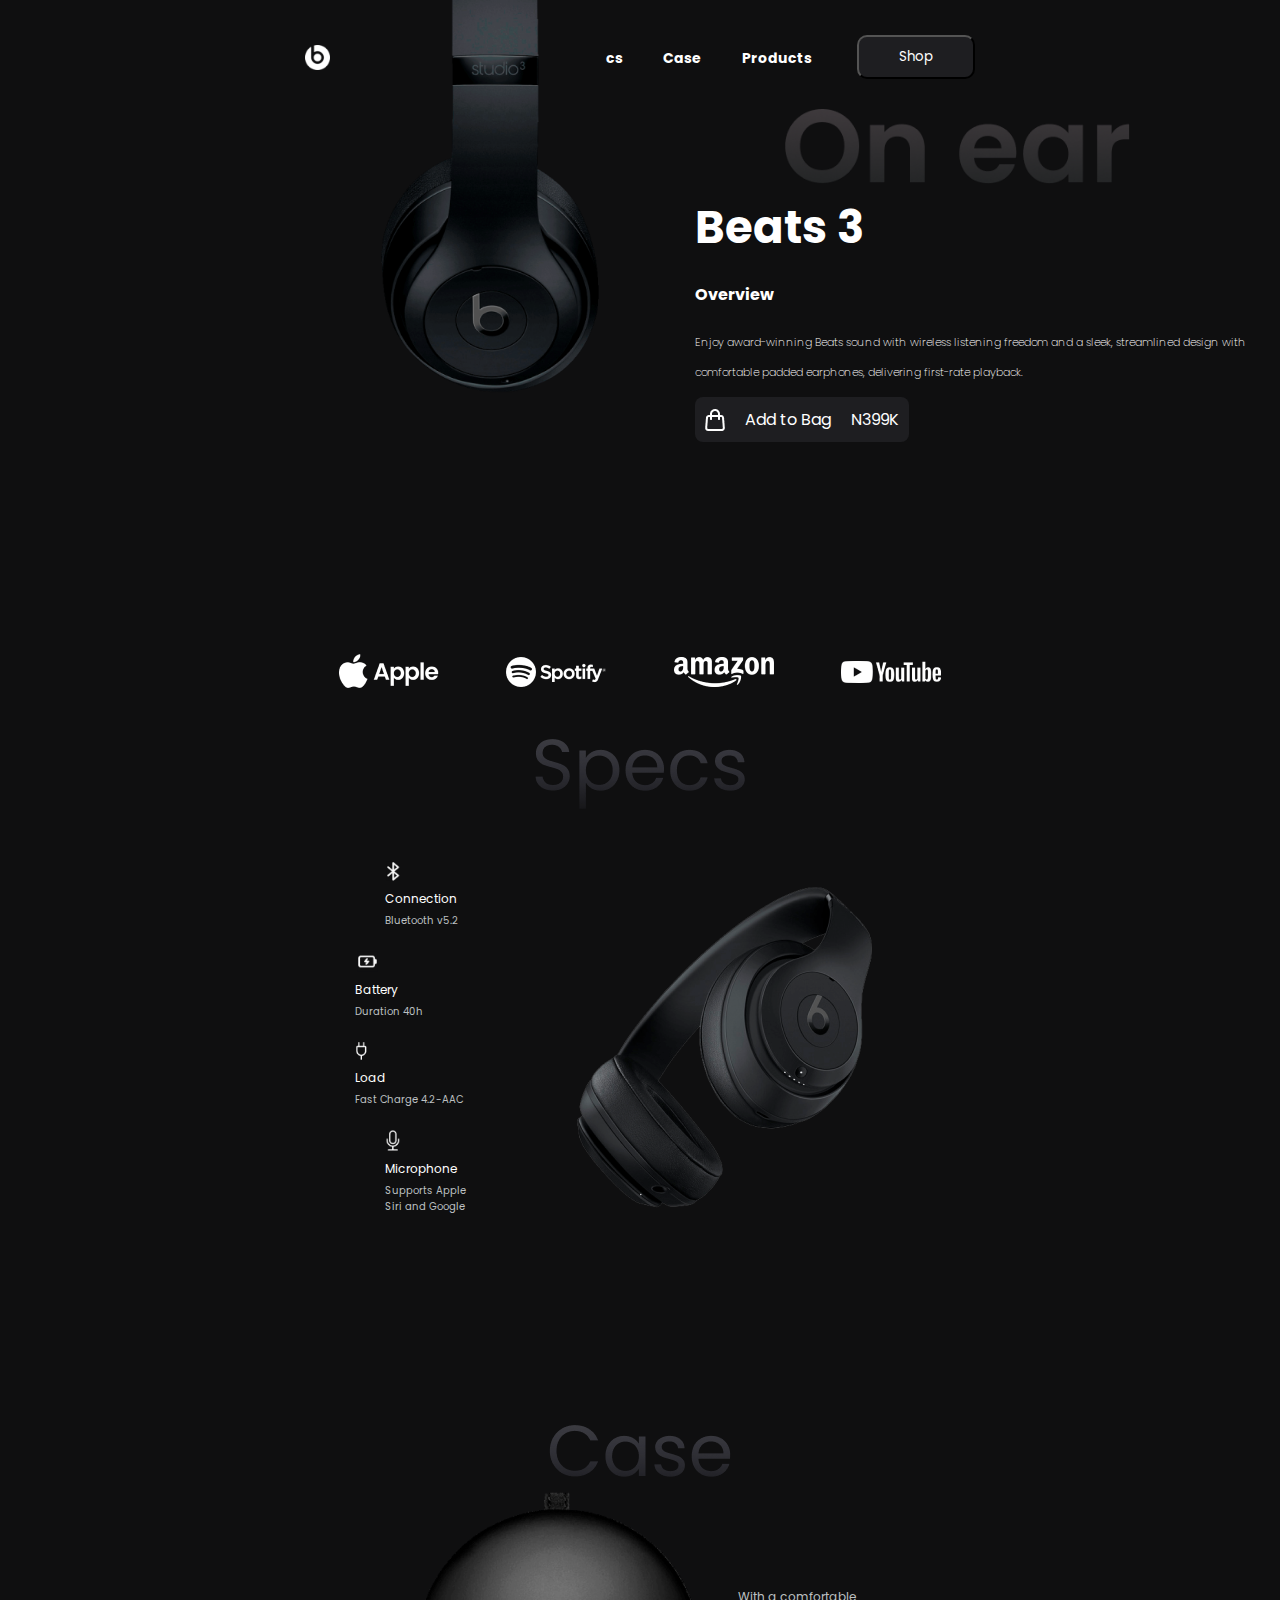
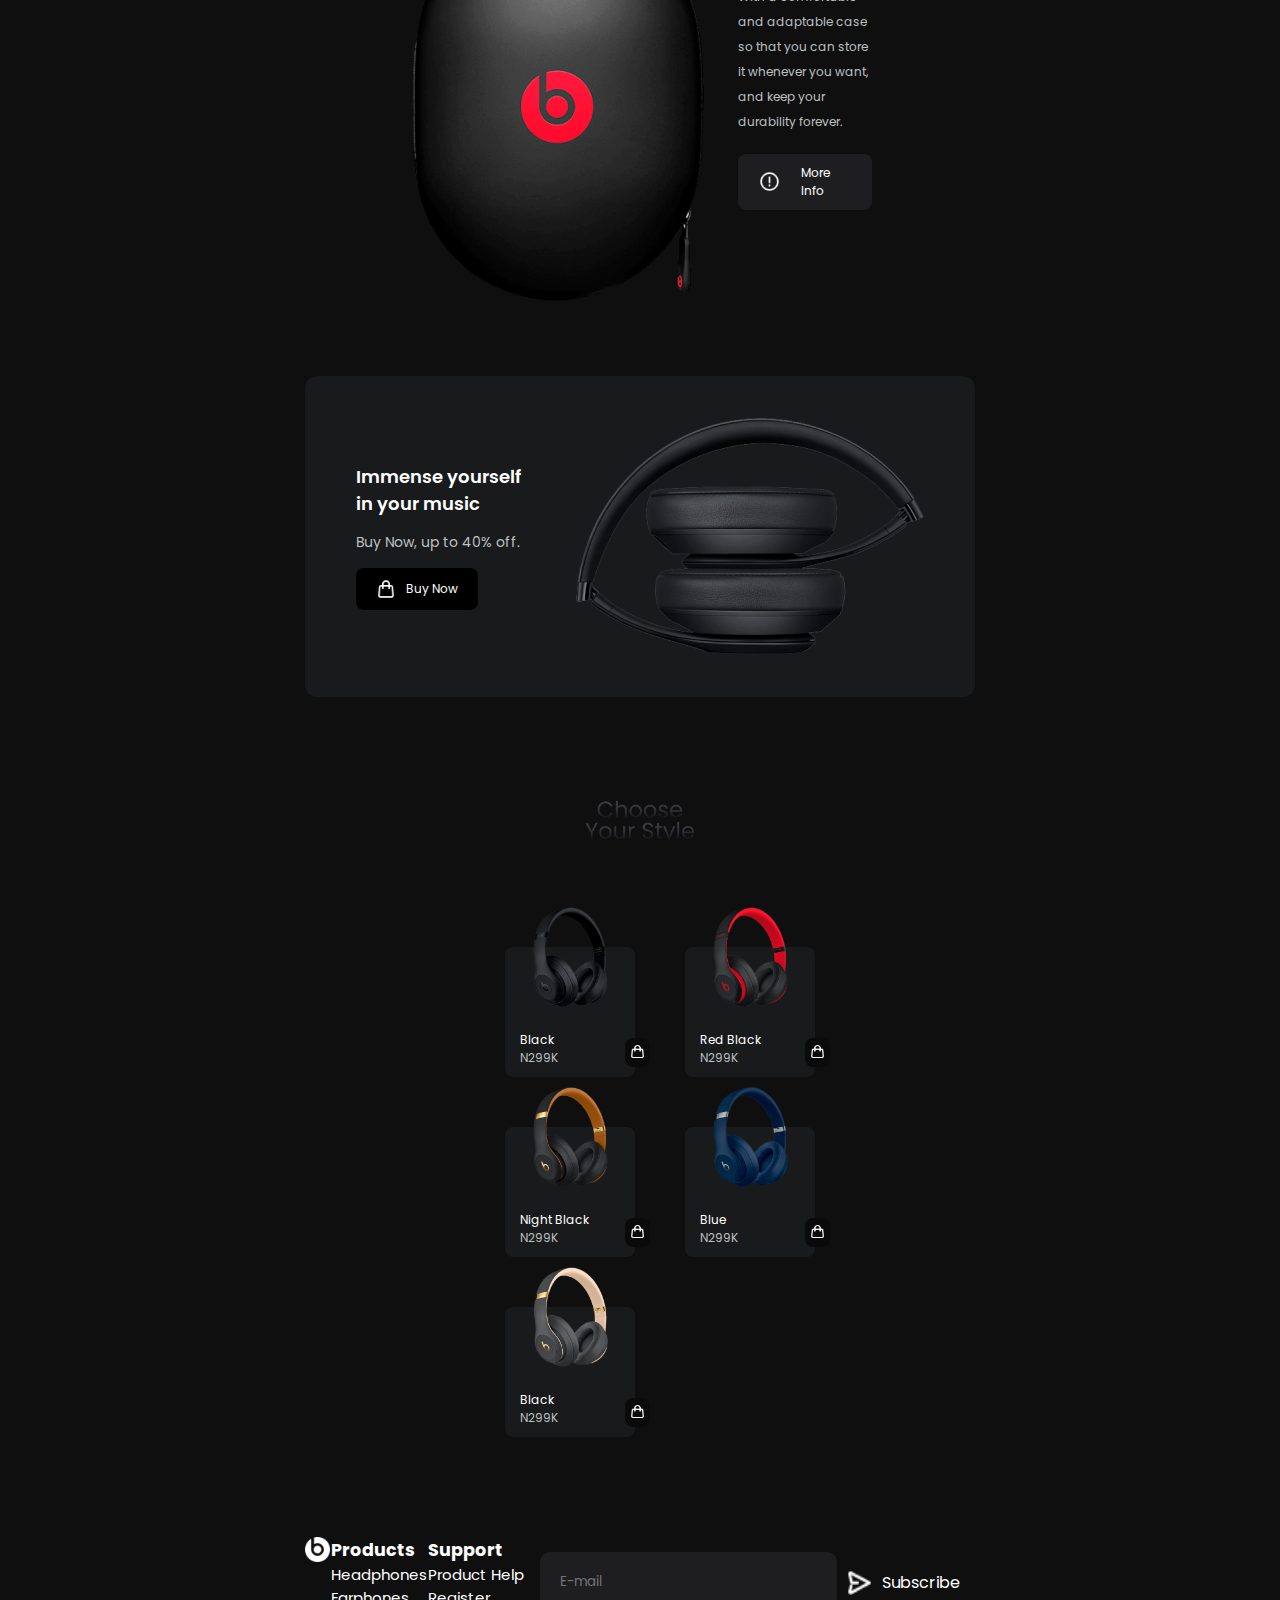
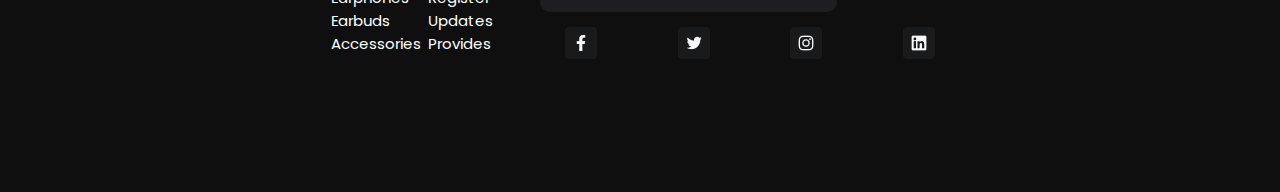
<file: Module 35 - Project 6/Beats/index.html>
<!DOCTYPE html>
<html lang="en">

<head>
    <meta charset="UTF-8">
    <meta http-equiv="X-UA-Compatible" content="IE=edge">
    <meta name="viewport" content="width=device-width, initial-scale=1.0">
    <!-- Title Goes Here-->
    <title>Project 06</title>
    <!-- CSS Goes Here -->
    <link rel="stylesheet" href="./style.css">
    <!-- Fonts Goes Here -->
    <link rel="preconnect" href="https://fonts.googleapis.com" />
    <link rel="preconnect" href="https://fonts.gstatic.com" crossorigin />
    <link href="https://fonts.googleapis.com/css2?family=Poppins:wght@200;300;400;500;600;700;800;900&display=swap"
        rel="stylesheet" />
</head>

<body>
    <!-- Header -->
    <nav>
        <img id="beatsLogo" src="./Photos/beatsLogo.png" alt="logo" />

        <div id="navItems">
            <ul>
                <li><a href="#">Home</a></li>
                <li><a href="#">Specs</a></li>
                <li><a href="#">Case</a></li>
                <li><a href="#">Products</a></li>
            </ul>
            <button id="shopBtn">Shop</button>
        </div>
    </nav>


    <!-- Main -->
    <main>
        <div id="mainContent">
            <div id="left-info">
                <img id="mainImg" src="./Photos/mainImage.png" alt="main image" />
            </div>
            <div id="right-info">
                <div class="info">
                    <img id="onEarImg" src="./Photos/onEar.png" alt="on ear logo" />
                    <h1>Beats 3</h1>
                    <h4>Overview</h4>
                    <p id="description">
                        Enjoy award-winning Beats sound with wireless listening freedom and a
                        sleek, streamlined design with comfortable padded earphones,
                        delivering first-rate playback.
                    </p>
                    <div id="quickView">
                        <img src="./Icons/shoppingBag.png" alt="shopping bag" />
                        <p>Add to Bag</p>
                        <span>N399K</span>
                    </div>
                </div>
            </div>

        </div>


        <!-- Company Logos -->
        <div id="companyLogos">
            <img src="./Photos/appleLogo.png" alt="apple logo" />
            <img src="./Photos/spotifyLogo.png" alt="spotify logo" />
            <img src="./Photos/amazonLogo.png" alt="amazon logo" />
            <img src="./Photos/youtubeLogo.png" alt="youtube logo" />
        </div>
        <!-- Specifications Section -->
        <div id="specs">
            <!-- specs logo -->
            <img id="logo-specs" src="./Icons/specsLogo.png" alt="specs logo" />

            <div id="all-specs">

                <div id="left-specs">
                    <div>
                        <img src="./Icons/bluetooth.png" alt="bluetooth" />
                        <p>Connection</p>
                        <p>Bluetooth v5.2</p>
                    </div>

                    <div>
                        <img src="./Icons/battery.png" alt="battery" />
                        <p>Battery</p>
                        <p>Duration 40h</p>
                    </div>

                    <div>
                        <img src="./Icons/charger.png" alt="charger" />
                        <p>Load</p>
                        <p>Fast Charge 4.2-AAC</p>
                    </div>

                    <div>
                        <img src="./Icons/mic.png" alt="mic" />
                        <p>Microphone</p>
                        <p>Supports Apple Siri and Google</p>
                    </div>
                </div>
                <div id="right-specs">
                    <img src="./Photos/specsImage.png" alt="specification headphone image" />
                </div>

            </div>

        </div>

        <!-- Case Section -->
        <div id="case">
            <!-- case logo goes here -->
            <img id="case-logo" src="./Icons/caseLogo.png" alt="case logo" />
            <div id="case-item">
                <img id="case-img" src="./Photos/caseImage.png" alt="case image" />
                <div>
                    <p>
                        With a comfortable and adaptable case so that you can store it
                        whenever you want, and keep your durability forever.
                    </p>
                    <p>
                        <img src="./Icons/group.png" alt="group" />
                        More Info
                    </p>
                </div>
            </div>
        </div>
        <!-- BuyNow Section -->
        <div id="buyNow">
            <div>
                <h3>Immense yourself in your music</h3>
                <p>Buy Now, up to 40% off.</p>
                <div>
                    <img src="./Icons/shoppingBag.png" alt="shopping bag" />
                    <p>Buy Now</p>
                </div>
            </div>

            <img src="./Photos/buyNowSectionImage.png" alt="buy now" />
        </div>
        <!-- Choose Style Section -->
        <div id="style">
            <!-- choose style logo -->
            <img id="chooseStyle-logo" src="./Icons/productLogo.png" alt="logo" />

            <div id="style-items">
                <!-- creating card for product -->
                <div class="product-card">
                    <img class="product-img" src="./Photos/black.png" alt="black" />
                    <div class="product-info">
                        <p>
                            Black <br />
                            <span>N299K</span>
                        </p>

                        <div>
                            <img src="./Icons/shoppingBag.png" alt="shopping bag" />
                        </div>
                    </div>
                </div>

                <!-- creating card for product -->
                <div class="product-card">
                    <img class="product-img" src="./Photos/redBlack.png" alt="red black" />
                    <div class="product-info">
                        <p>
                            Red Black <br />
                            <span>N299K</span>
                        </p>

                        <div>
                            <img src="./Icons/shoppingBag.png" alt="shopping bag" />
                        </div>
                    </div>
                </div>

                <!-- creating card for product -->
                <div class="product-card">
                    <img class="product-img" src="./Photos/nightBlack.png" alt="Night Black" />
                    <div class="product-info">
                        <p>
                            Night Black <br />
                            <span>N299K</span>
                        </p>

                        <div>
                            <img src="./Icons/shoppingBag.png" alt="shopping bag" />
                        </div>
                    </div>
                </div>

                <!-- creating card for product -->
                <div class="product-card">
                    <img class="product-img" src="./Photos/blue.png" alt="blue" />
                    <div class="product-info">
                        <p>
                            Blue <br />
                            <span>N299K</span>
                        </p>

                        <div>
                            <img src="./Icons/shoppingBag.png" alt="shopping bag" />
                        </div>
                    </div>
                </div>

                <!-- creating card for product -->
                <div class="product-card">
                    <img class="product-img" src="./Photos/twilightGray.png" alt="twilight" />
                    <div class="product-info">
                        <p>
                            Black <br />
                            <span>N299K</span>
                        </p>

                        <div>
                            <img src="./Icons/shoppingBag.png" alt="shopping bag" />
                        </div>
                    </div>
                </div>
            </div>
        </div>
        </div>
        </div>
    </main>

    <!-- Footer -->
    <footer>
        <img id="beatsLogo" src="./Photos/beatsLogo.png" alt="logo" />
        <!-- products menu -->
        <ul>
            <li><a href="#">
                    <h3>Products</h3>
                </a></li>
            <li><a href="#">Headphones</a></li>
            <li><a href="#">Earphones</a></li>
            <li><a href="#">Earbuds</a></li>
            <li><a href="#">Accessories</a></li>
        </ul>

        <!--  support menu -->
        <ul>
            <li><a href="#">
                    <h3>Support</h3>
                </a></li>
            <li><a href="#">Product Help</a></li>
            <li><a href="#">Register</a></li>
            <li><a href="#">Updates</a></li>
            <li><a href="#">Provides</a></li>
        </ul>

        <!-- Subscribe and social media Section-->
        <div id="bottom-right">
            <!-- Subscribe -->
            <div id="Subscribe">
                <input id="email" type="email" placeholder="E-mail" />
                <div id="subscribeBtn">
                    <img src="./Icons/rightArrow.png" alt="rightArrow" />
                    <p>Subscribe</p>
                </div>
            </div>

            <!-- Social Media -->
            <div id="socialMedia">
                <img src="./Icons/facebook.png" alt="facebook" />
                <img src="./Icons/twitter.png" alt="twitter" />
                <img src="./Icons/instagram.png" alt="instagram" />
                <img src="./Icons/linkedin.png" alt="linkedin" />
            </div>
        </div>

    </footer>
</body>

</html>
</file>
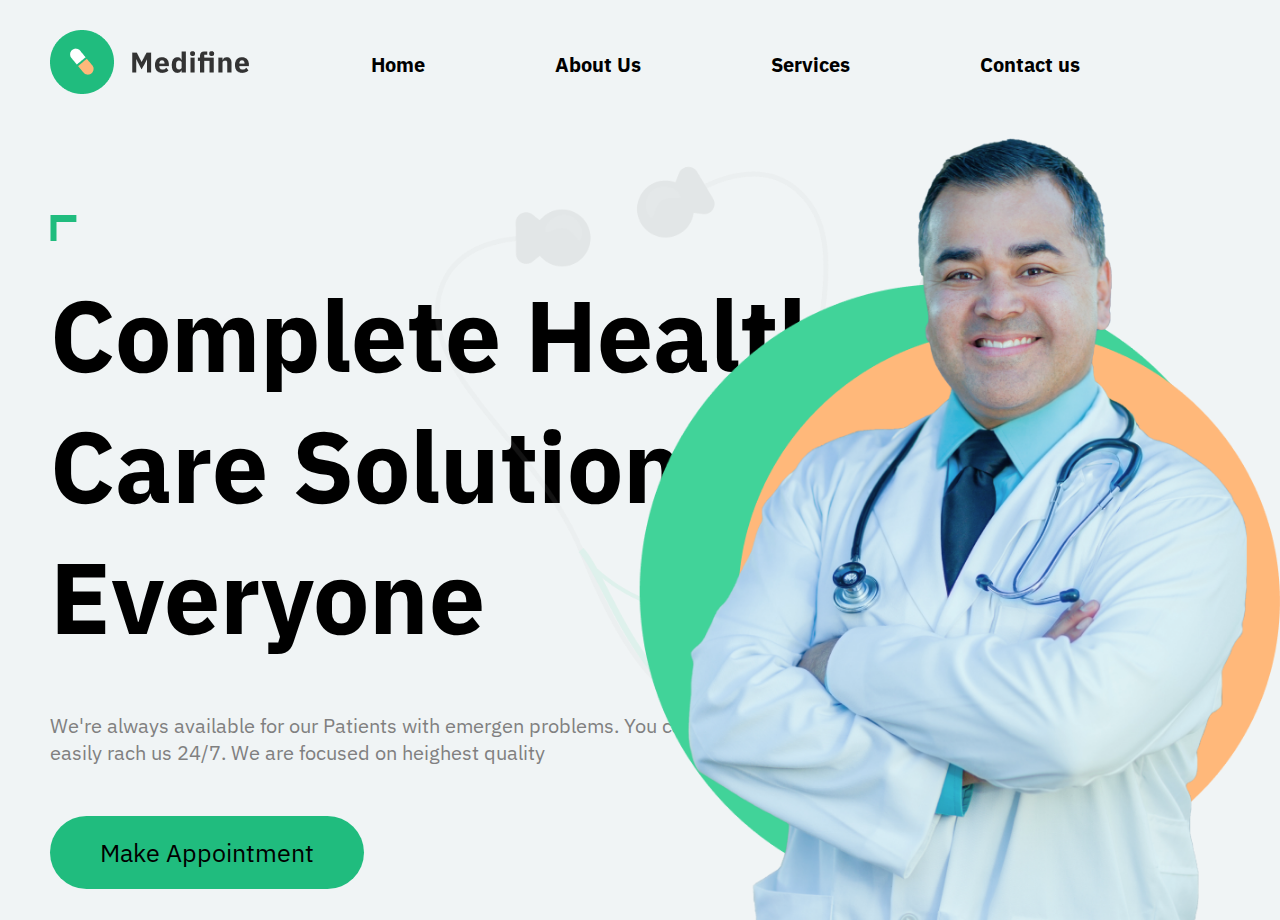
<file: Module 35 - Project 6/Hospital/index.html>
<!DOCTYPE html>
<html lang="en">

<head>
    <meta charset="UTF-8">
    <meta http-equiv="X-UA-Compatible" content="IE=edge">
    <meta name="viewport" content="width=device-width, initial-scale=1.0">
    <!-- Title Goes Here -->
    <title>Medifine</title>
    <!-- CSS File Goes Here -->
    <link rel="stylesheet" href="./main.css">
    <!-- Font Goes Here -->
    <link rel="preconnect" href="https://fonts.googleapis.com" />
    <link rel="preconnect" href="https://fonts.gstatic.com" crossorigin />
    <link
        href="https://fonts.googleapis.com/css2?family=IBM+Plex+Sans:wght@200;300;400;500;600;700&family=Poppins:wght@200;300;400;500;600;700;800;900&display=swap"
        rel="stylesheet" />
</head>

<body>
    <img src="./images/stethoscope.png" alt="" id="bgi">
    <!-- Header -->
    <header>
        <!-- NavBar -->
        <nav>
            <!-- Main Logo -->
            <div id="logo"><img src="./images/logo.png" alt=""></div>
            <div id="nav-items">
                <ul>
                    <!-- Navigation Items With Links -->
                    <li><a href="./index.html">Home</a></li>
                    <li><a href="./about.html">About Us</a></li>
                    <li><a href="/">Services</a></li>
                    <li><a href="./contact.html">Contact us</a></li>

                </ul>
            </div>
        </nav>
    </header>
    <!-- Main -->
    <main>
        <!-- Left Side  -->
        <div class="left">
            <!-- Main Heading -->
            <div class="topContent">
                <img src="./images/topAngle.png" alt="">
                <p>Complete Health <br> Care Solutions for <br> Everyone</p>

            </div>
            <!-- Description -->
            <div class="midContent">
                <p>We're always available for our Patients with emergen problems. You can <br> easily rach us
                    24/7. We
                    are
                    focused on heighest quality</p>
            </div>
            <!-- Button  -->
            <div class="bottomContent">

                <button id="appointmentBtn">Make Appointment</button><img src="./images/bottomAngle.png" alt="">
            </div>
        </div>
        <!-- Right Side -->
        <div class="right">
            <img src="./images/greenBox.png" alt="" id="green">
            <img src="./images/yellowBox.png" alt="" id="yellow">
            <img src="./images/doctor.png" alt="" id="doctor">
        </div>
    </main>
    <!-- Footer -->
    <footer></footer>
</body>

</html>
</file>
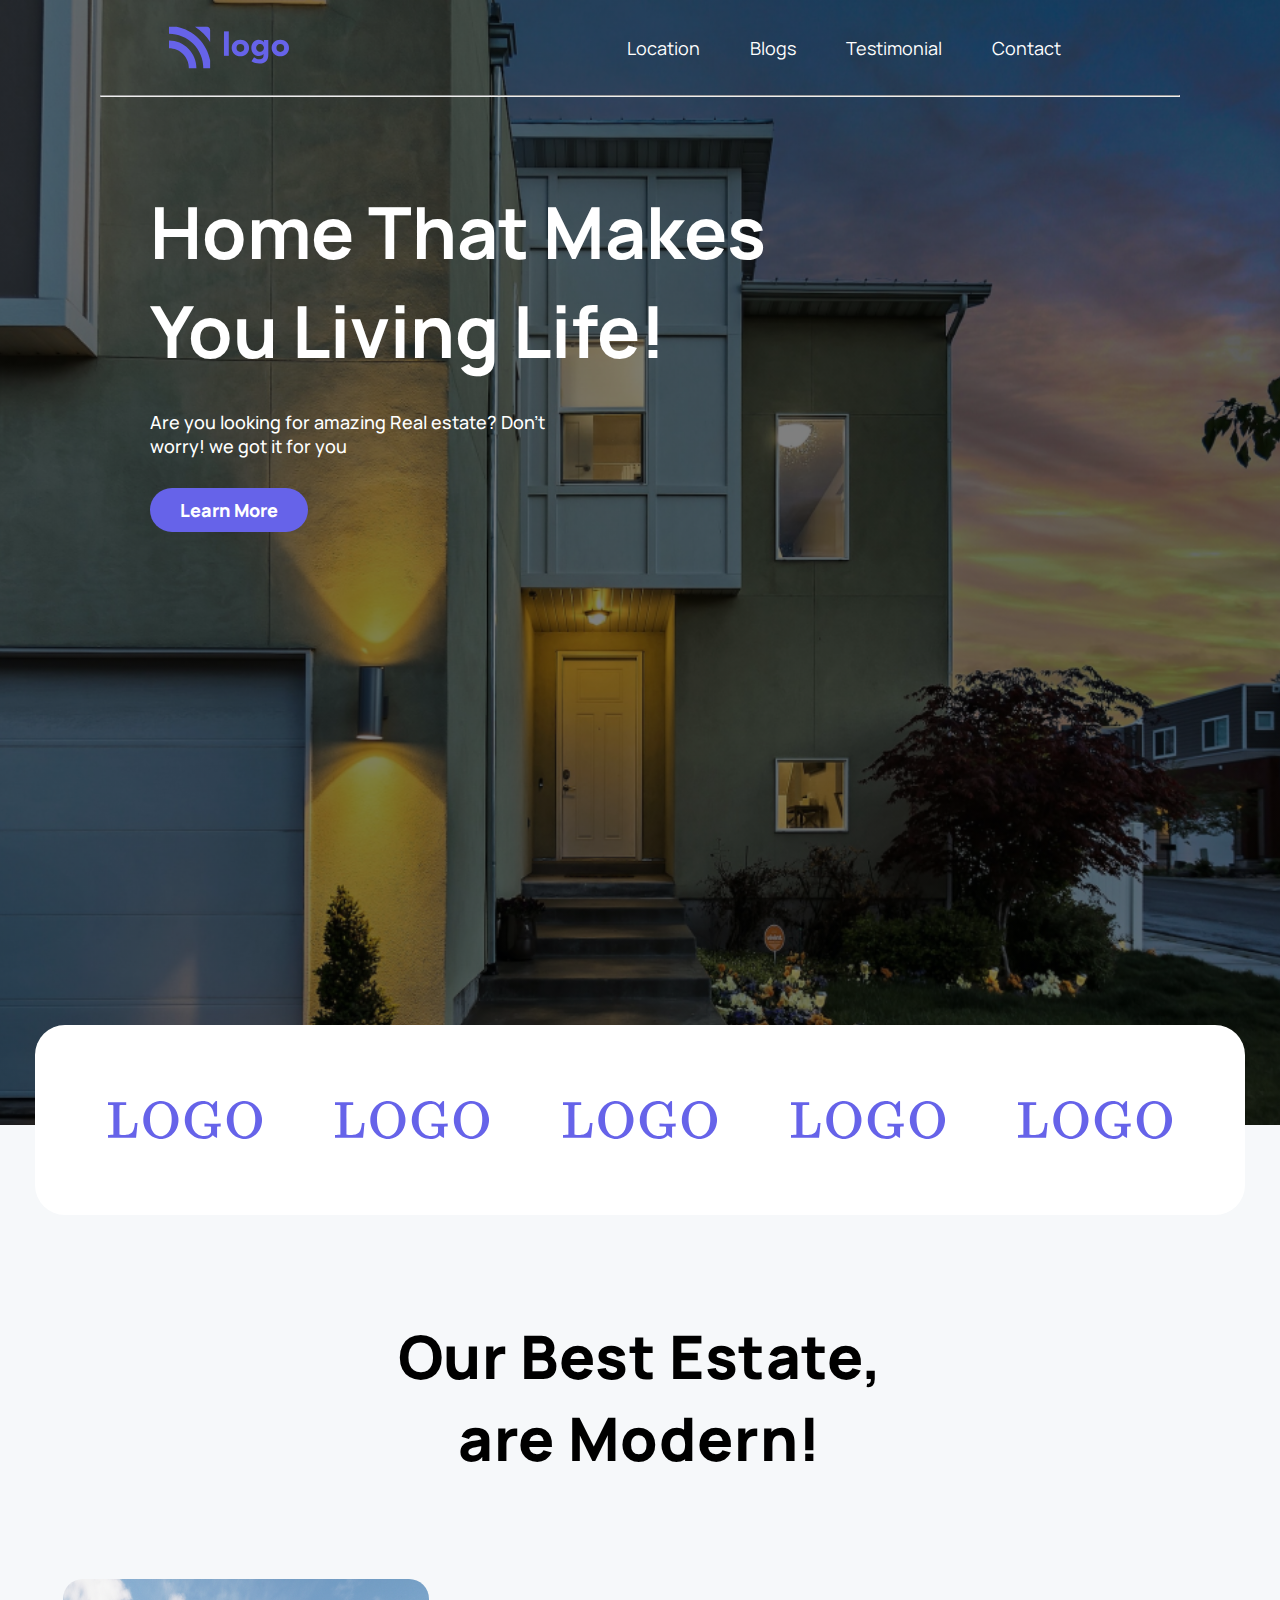
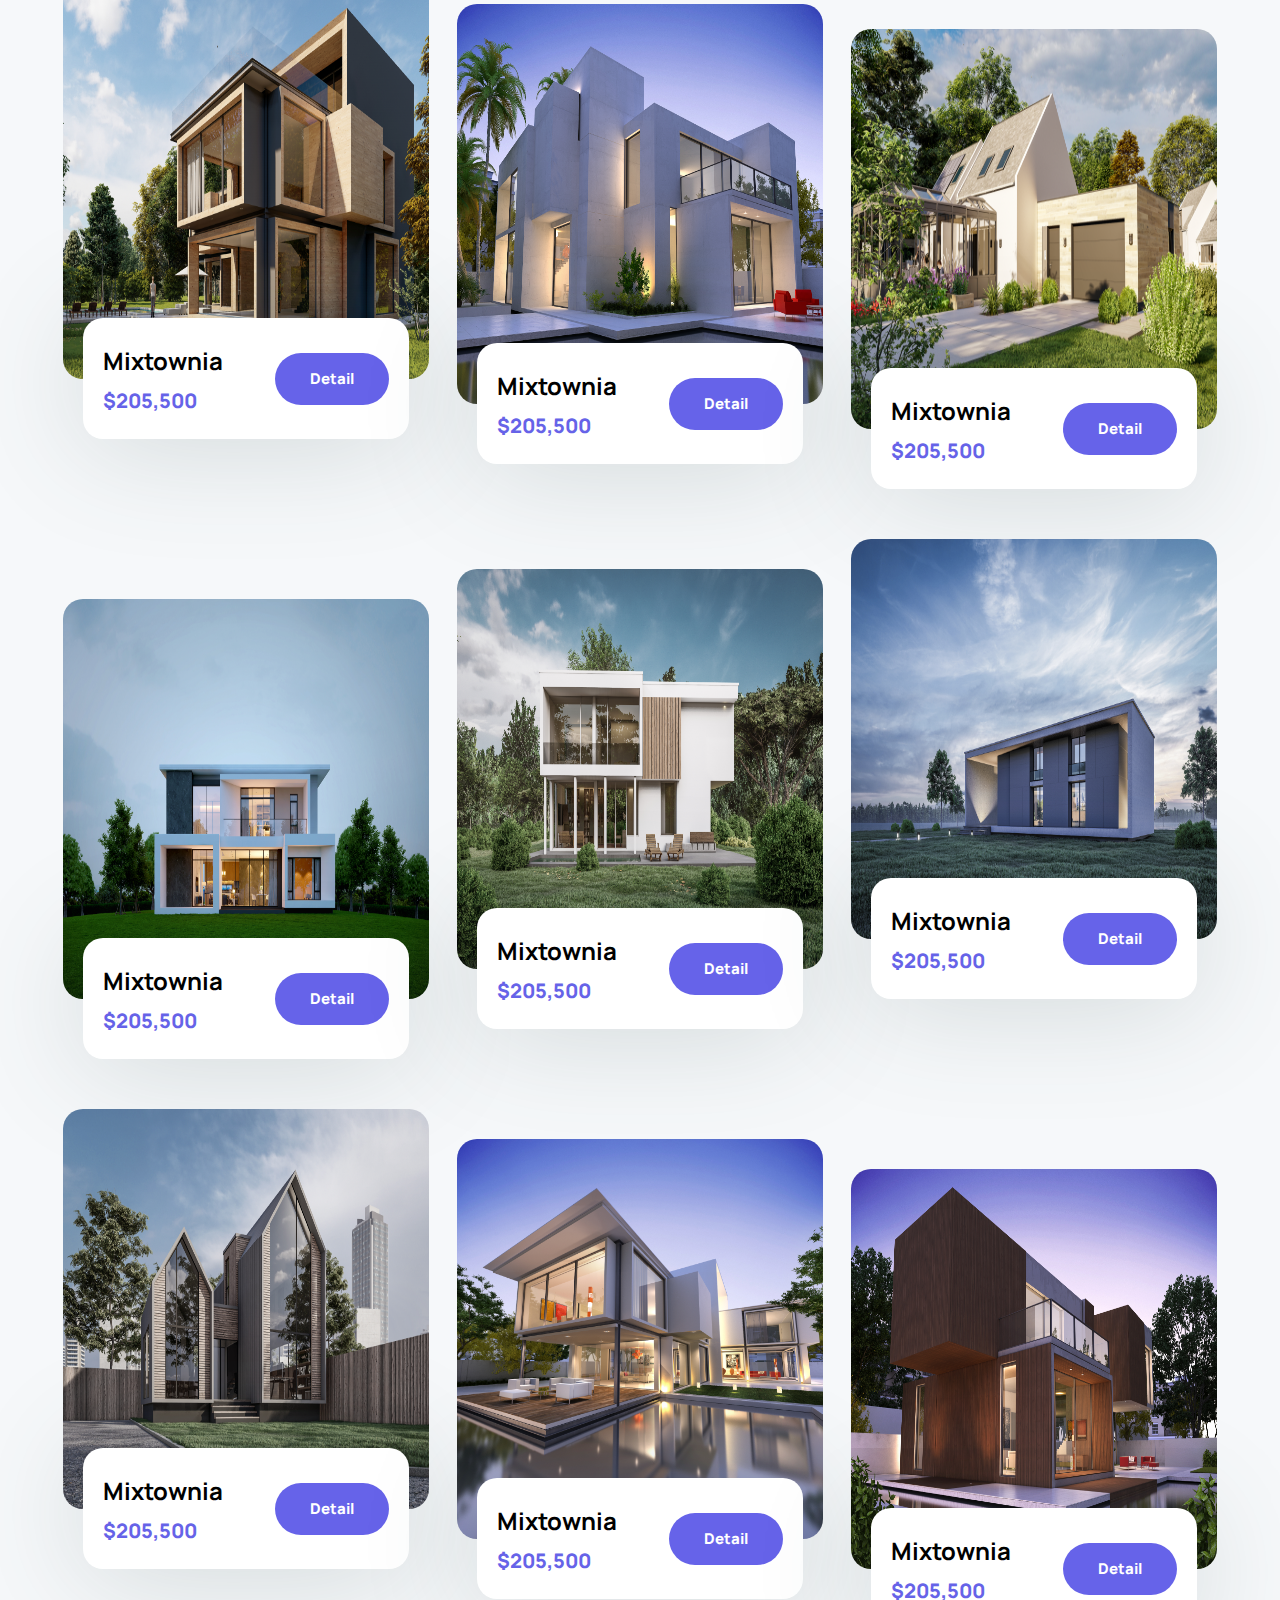
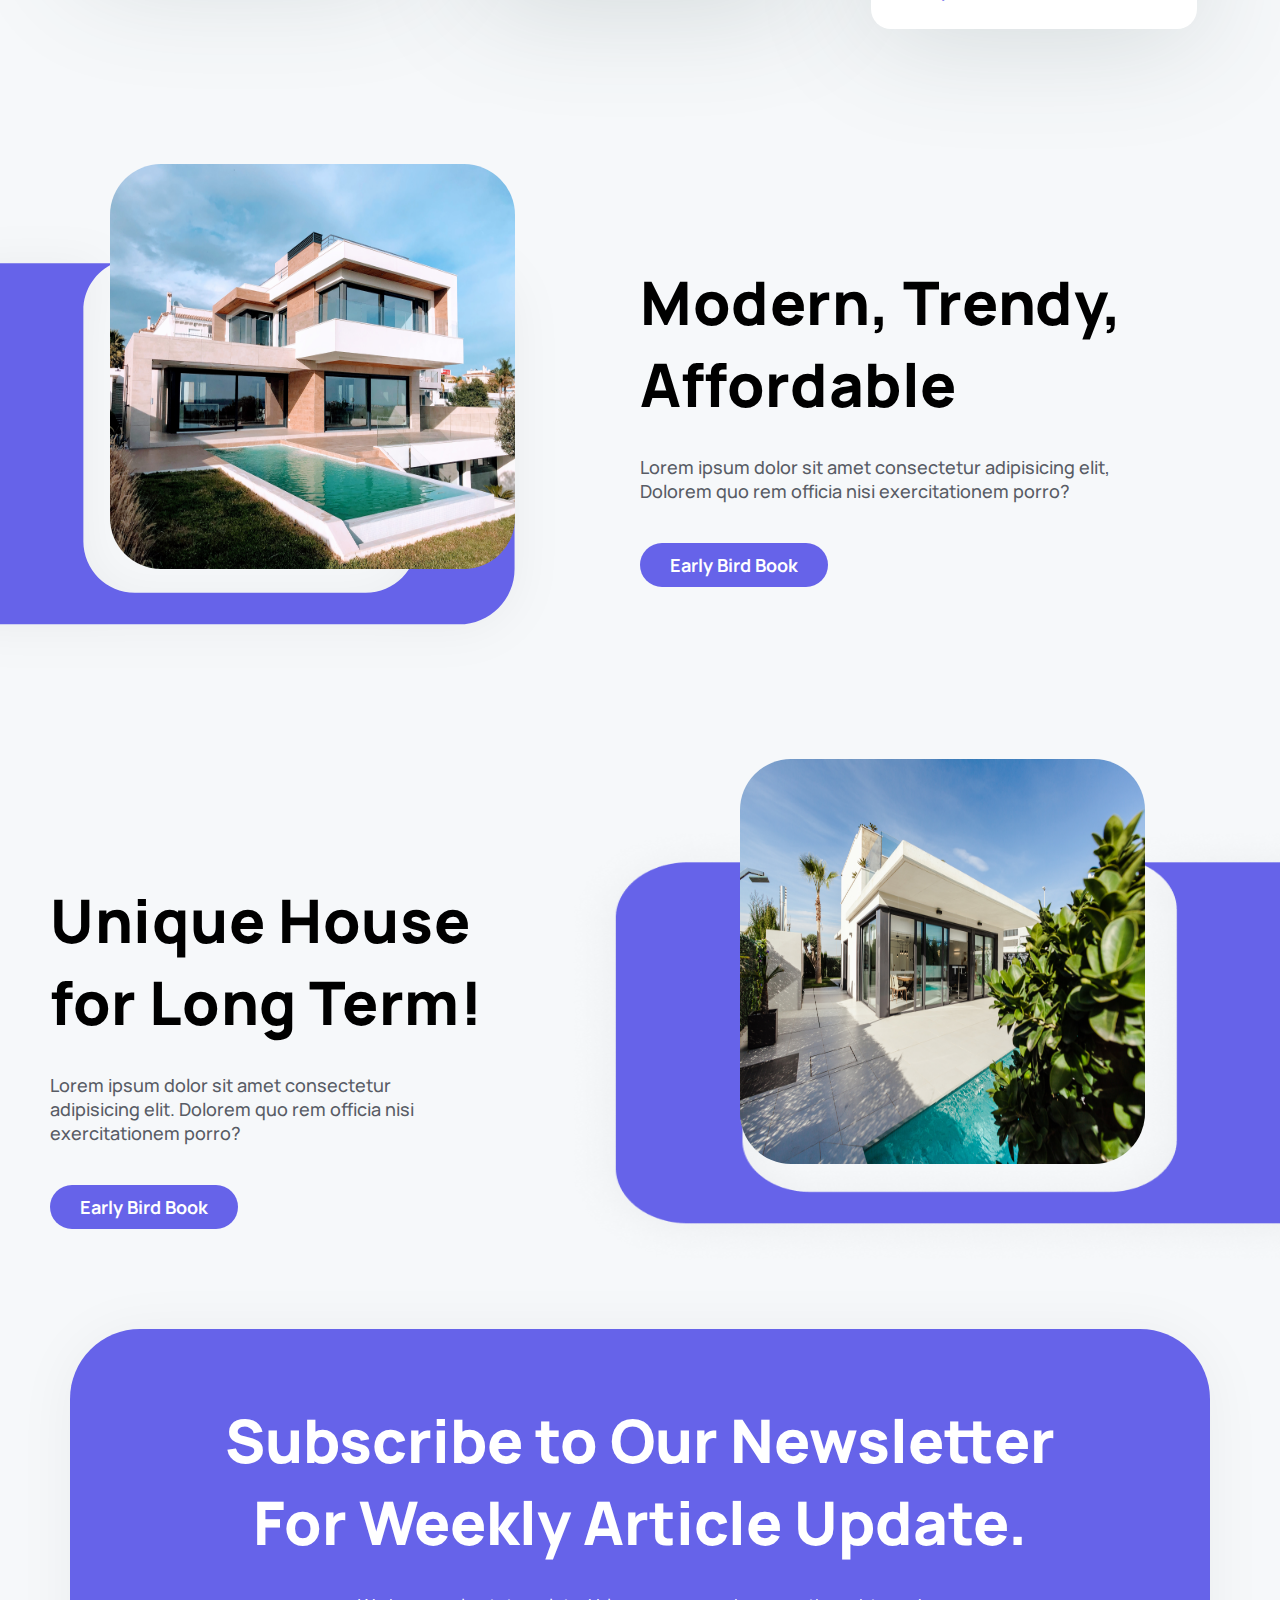
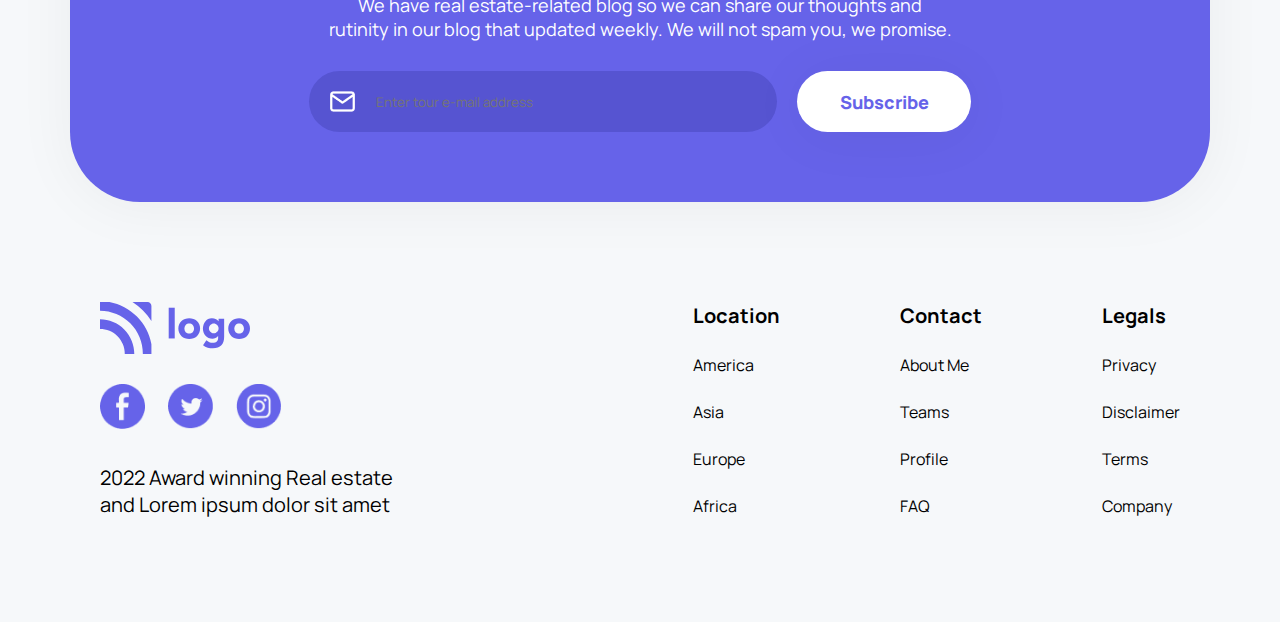
<file: Module 35 - Project 6/Real Estate/index.html>
<!DOCTYPE html>
<html lang="en">

<head>
    <meta charset="UTF-8" />
    <meta http-equiv="X-UA-Compatible" content="IE=edge" />
    <meta name="viewport" content="width=device-width, initial-scale=1.0" />
    <title>Real State</title>

    <!-- adding the font family -->
    <link rel="preconnect" href="https://fonts.googleapis.com" />
    <link rel="preconnect" href="https://fonts.gstatic.com" crossorigin />
    <link href="https://fonts.googleapis.com/css2?family=Manrope:wght@200;300;400;500;600;700;800&display=swap"
        rel="stylesheet" />

    <link rel="stylesheet" href="./style.css" />
</head>

<body>
    <header>
        <!-- navbar -->
        <nav>
            <img src="./Icons/Logo.svg" alt="logo image" />
            <!-- nav links -->
            <ul>
                <li><a href="#">Location</a></li>
                <li><a href="#">Blogs</a></li>
                <li><a href="#">Testimonial</a></li>
                <li><a href="#">Contact</a></li>
            </ul>
        </nav>
        <hr />

        <div>
            <h1>Home That Makes <br />You Living Life!</h1>
            <p>
                Are you looking for amazing Real estate? Don't worry! we got it for
                you
            </p>
            <button>Learn More</button>
        </div>
    </header>

    <!-- multiple logos section -->
    <section class="my-logos">
        <img src="./Icons/logoName.svg" alt="named logo" />
        <img src="./Icons/logoName.svg" alt="named logo" />
        <img src="./Icons/logoName.svg" alt="named logo" />
        <img src="./Icons/logoName.svg" alt="named logo" />
        <img src="./Icons/logoName.svg" alt="named logo" />
    </section>

    <!-- section for displaying all our real state properties in a card -->
    <section class="cards-wrapper-section">
        <h1>Our Best Estate, <br />are Modern!</h1>

        <!-- creating a main div to wrap all the cards -->
        <div class="cards-wrapper">
            <!-- creating estate property card -->
            <div class="card">
                <img src="./Photos/cardImage1.png" alt="cardImage1" />
                <!-- for displaying the property details -->
                <div class="card-box">
                    <!-- displaying the price and property name -->
                    <div>
                        <h3>Mixtownia</h3>
                        <p>$205,500</p>
                    </div>
                    <!-- button for more details -->
                    <button>Detail</button>
                </div>
            </div>

            <!-- creating estate property card -->
            <div class="card">
                <img src="./Photos/cardImage2.png" alt="cardImage2" />
                <!-- for displaying the property details -->
                <div class="card-box">
                    <!-- displaying the price and property name -->
                    <div>
                        <h3>Mixtownia</h3>
                        <p>$205,500</p>
                    </div>
                    <!-- button for more details -->
                    <button>Detail</button>
                </div>
            </div>

            <!-- creating estate property card -->
            <div class="card">
                <img src="./Photos/cardImage3.png" alt="cardImage3" />
                <!-- for displaying the property details -->
                <div class="card-box">
                    <!-- displaying the price and property name -->
                    <div>
                        <h3>Mixtownia</h3>
                        <p>$205,500</p>
                    </div>
                    <!-- button for more details -->
                    <button>Detail</button>
                </div>
            </div>

            <!-- creating estate property card -->
            <div class="card">
                <img src="./Photos/cardImage4.png" alt="cardImage4" />
                <!-- for displaying the property details -->
                <div class="card-box">
                    <!-- displaying the price and property name -->
                    <div>
                        <h3>Mixtownia</h3>
                        <p>$205,500</p>
                    </div>
                    <!-- button for more details -->
                    <button>Detail</button>
                </div>
            </div>

            <!-- creating estate property card -->
            <div class="card">
                <img src="./Photos/cardImage5.png" alt="cardImage5" />
                <!-- for displaying the property details -->
                <div class="card-box">
                    <!-- displaying the price and property name -->
                    <div>
                        <h3>Mixtownia</h3>
                        <p>$205,500</p>
                    </div>
                    <!-- button for more details -->
                    <button>Detail</button>
                </div>
            </div>

            <!-- creating estate property card -->
            <div class="card">
                <img src="./Photos/cardImage6.png" alt="cardImage6" />
                <!-- for displaying the property details -->
                <div class="card-box">
                    <!-- displaying the price and property name -->
                    <div>
                        <h3>Mixtownia</h3>
                        <p>$205,500</p>
                    </div>
                    <!-- button for more details -->
                    <button>Detail</button>
                </div>
            </div>

            <!-- creating estate property card -->
            <div class="card">
                <img src="./Photos/cardImage7.png" alt="cardImage7" />
                <!-- for displaying the property details -->
                <div class="card-box">
                    <!-- displaying the price and property name -->
                    <div>
                        <h3>Mixtownia</h3>
                        <p>$205,500</p>
                    </div>
                    <!-- button for more details -->
                    <button>Detail</button>
                </div>
            </div>

            <!-- creating estate property card -->
            <div class="card">
                <img src="./Photos/cardImage8.png" alt="cardImage8" />
                <!-- for displaying the property details -->
                <div class="card-box">
                    <!-- displaying the price and property name -->
                    <div>
                        <h3>Mixtownia</h3>
                        <p>$205,500</p>
                    </div>
                    <!-- button for more details -->
                    <button>Detail</button>
                </div>
            </div>

            <!-- creating estate property card -->
            <div class="card">
                <img src="./Photos/cardImage9.png" alt="cardImage9" />
                <!-- for displaying the property details -->
                <div class="card-box">
                    <!-- displaying the price and property name -->
                    <div>
                        <h3>Mixtownia</h3>
                        <p>$205,500</p>
                    </div>
                    <!-- button for more details -->
                    <button>Detail</button>
                </div>
            </div>
        </div>
    </section>

    <!-- section for displaying first feature -->
    <section class="features-section first-feature-section">
        <!-- for displaying the images -->
        <div>
            <img src="./Icons/featureImageBg1.svg" alt="image background" />
            <img src="./Photos/featuresImage1.png" alt="feature image 1" />
        </div>

        <!-- for displaying the written content -->
        <div>
            <h1>Modern, Trendy, Affordable</h1>
            <p>
                Lorem ipsum dolor sit amet consectetur adipisicing elit, Dolorem quo
                rem officia nisi exercitationem porro?
            </p>
            <button>Early Bird Book</button>
        </div>
    </section>

    <!-- section for displaying second feature -->
    <section class="features-section second-feature-section">
        <!-- for displaying the written content -->
        <div>
            <h1>Unique House for Long Term!</h1>
            <p>
                Lorem ipsum dolor sit amet consectetur adipisicing elit. Dolorem quo
                rem officia nisi exercitationem porro?
            </p>
            <button>Early Bird Book</button>
        </div>

        <!-- for displaying the images -->
        <div>
            <img src="./Icons/featureImageBg2.png" alt="image background" />
            <img src="./Photos/featuresImage2.png" alt="feature image 2" />
        </div>
    </section>

    <!-- section for creating the newsletter -->
    <section class="newsletter">
        <h1>Subscribe to Our Newsletter <br> For Weekly Article Update.</h1>
        <p>
            We have real estate-related blog so we can share our thoughts and
            rutinity in our blog that updated weekly. We will not spam you, we
            promise.
        </p>

        <!-- for taking user email -->
        <form>
            <div>
                <img src="./Icons/mail.png" alt="mail">
                <input type="text" placeholder="Enter tour e-mail address" />
            </div>
            <button>Subscribe</button>
        </form>
    </section>

    <!-- creating the footer area -->
    <footer>
        <div>
            <img src="./Icons/Logo.svg" alt="logo" />
            <!-- for social media icons -->
            <div>
                <img src="./Icons/facebook.png" alt="facebook icon" />
                <img src="./Icons/twitter.png" alt="twitter icon" />
                <img src="./Icons/instagram.png" alt="instagram icon" />
            </div>
            <p>2022 Award winning Real estate and Lorem ipsum dolor sit amet</p>
        </div>

        <!-- for all different pages links -->
        <div class="footer-links">
            <div class="footer-links-content">
                <ul>
                    <li><a href="#">Location</a></li>
                    <li><a href="#">America</a></li>
                    <li><a href="#">Asia</a></li>
                    <li><a href="#">Europe</a></li>
                    <li><a href="#">Africa</a></li>
                </ul>
            </div>

            <div class="footer-links-content">
                <ul>
                    <li><a href="#">Contact</a></li>
                    <li><a href="#">About Me</a></li>
                    <li><a href="#">Teams</a></li>
                    <li><a href="#">Profile</a></li>
                    <li><a href="#">FAQ</a></li>
                </ul>
            </div>

            <div class="footer-links-content">
                <ul>
                    <li><a href="#">Legals</a></li>
                    <li><a href="#">Privacy</a></li>
                    <li><a href="#">Disclaimer</a></li>
                    <li><a href="#">Terms</a></li>
                    <li><a href="#">Company</a></li>
                </ul>
            </div>
        </div>
    </footer>
</body>

</html>
</file>
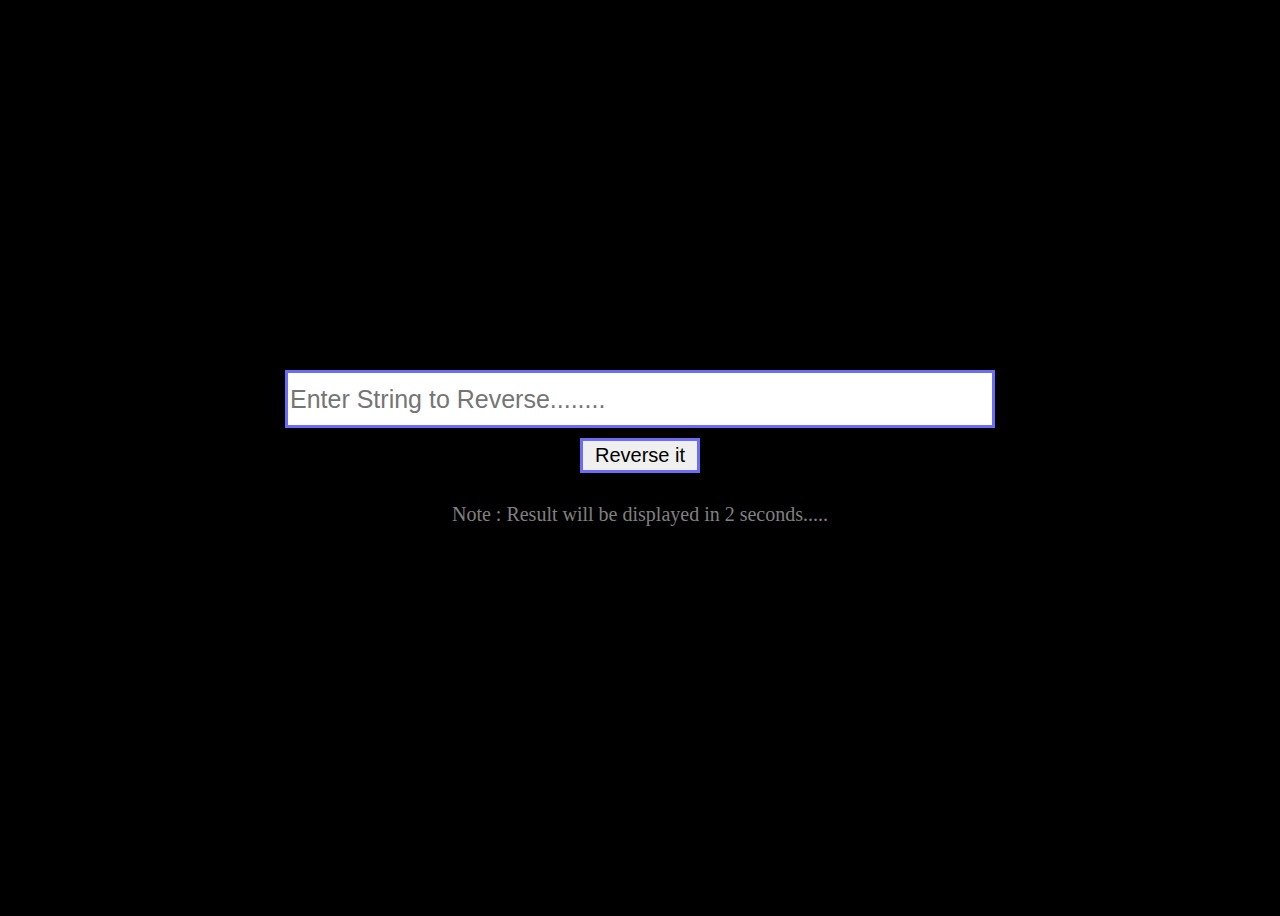
<file: Module 41 - HOF/01.reverseString.html>
<!-- /*1. Reverse String. 
The problem is to create a program that uses the setTimeout() function to reverse a given string after a delay of 2
seconds.The program should use a variable “input” storing a string as input and then implement a delay of 2 seconds
before reversing the string.The reversed string should then be printed as output.*/
-->
<!DOCTYPE html>
<html lang="en">

<head>
    <meta charset="UTF-8">
    <meta http-equiv="X-UA-Compatible" content="IE=edge">
    <meta name="viewport" content="width=device-width, initial-scale=1.0">
    <title>Reverse String</title>
    <style>
        body {
            background-color: #000000;
            display: flex;
            flex-direction: column;
            height: 100vh;
            justify-content: center;
            align-items: center;
        }

        #operation {
            text-align: center;
            display: flex;
            flex-direction: column;
            height: 100vh;
            justify-content: center;
            align-items: center;
            gap: 10px;
        }

        #inputStr {
            height: 50px;
            width: 700px;
            font-size: 25px;
            border: 3px solid rgb(108, 108, 249);
        }

        #result {
            color: grey;
            font-size: 20px;
        }

        #btn {
            border: 3px solid rgb(108, 108, 249);
            /* padding: 5px 15px 5px 15px; */
            height: 35px;
            width: 120px;
            font-size: 20px;
        }
    </style>
</head>

<body>
    <div id="operation">
        <input type="text" name="str" id="inputStr" placeholder="Enter String to Reverse........">
        <button id="btn" onclick="reverseMyStr()">Reverse it</button>
        <p id="result">Note : Result will be displayed in 2 seconds.....</p>
    </div>


    <script>
        let getInput = document.getElementById("inputStr");
        let showResult = document.getElementById("result");
        function reverse() {
            let input = getInput.value;
            let reversedStr = "";
            for (let i = input.length; i >= 0; i--) {
                reversedStr += input[i];
            }
            // let newStr = str.substr(9);
            let result = reversedStr.substring(9);
            // console.log("\n",reversedStr);
            showResult.textContent = "Reversed String Is : " + result;
            showResult.style.color = "lightgreen"
        }
        function reverseMyStr() {
            setTimeout(() => {
                reverse();
            }, 2000);
          changePara();
        }
      function changePara() {
            setTimeout(() => {
                result.textContent = "Result will be displayed in 2 seconds.....";
                result.style.color = "grey";
            }, 10000);
        }
    </script>
</body>

</html>
</file>
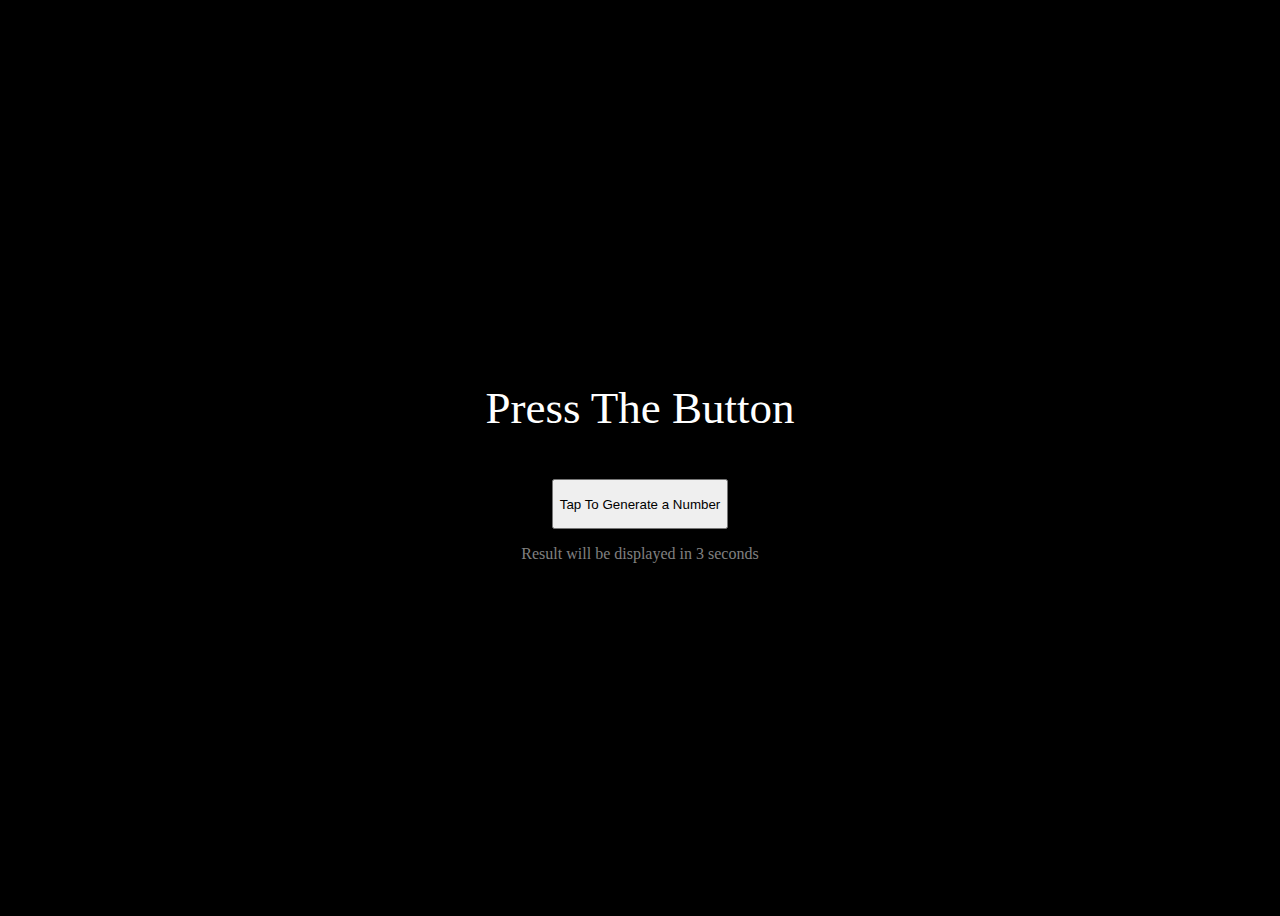
<file: Module 41 - HOF/02.randomNumberGenerator.html>
<!-- 2. Random Number Generator with Delay and Progress Indication:
The goal of this program is to generate a random number after a delay of 3 seconds, and store the delay in a variable so can be modified. The program displays a message every second indicating the time remaining until the random number is generated and then outputs the generated number. -->

<!DOCTYPE html>
<html lang="en">
  <head>
    <meta charset="UTF-8" />
    <meta http-equiv="X-UA-Compatible" content="IE=edge" />
    <meta name="viewport" content="width=device-width, initial-scale=1.0" />
    <title>Random Number Generator</title>
    <style>
      body {
        background-color: #000000;
        display: flex;
        flex-direction: column;
        height: 100vh;
        justify-content: center;
        align-items: center;
      }

      #generateNumber {
        height: 50px;
        /* width: 100px; */
      }

      #reminder {
        color: grey;
      }

      #result {
        font-size: 45px;
        color: #fff;
      }
    </style>
  </head>

  <body>
    <p id="result">Press The Button</p>
    <button id="generateNumber" onclick="changeReminder()">
      Tap To Generate a Number
    </button>
    <p id="reminder">Result will be displayed in 3 seconds</p>

    <script>
      /*
          Call A function to trigger timer  onclick="generateRandomNum()
            ---------- > It will change paragraph text.
          Call another function after 3 seconds
            ---------- > It will clear paragraph
          Call a function to show results
            ---------- > 
        */

      let reminder = document.getElementById("reminder");
      let body = document.querySelector("body");
      let result = document.getElementById("result");

      function changeReminder() {
        setTimeout(() => {
          reminder.textContent = "Result will be displayed in 2 seconds";
          setTimeout(() => {
            reminder.textContent = "Result will be displayed in 1 seconds";
            setTimeout(() => {
              reminder.textContent =
                "Press again to generate Random Number in 3 seconds";
              generateRandomNum();
            }, 1000);
          }, 1000);
        }, 1000);
      }
      function generateRandomNum() {
        let randomNum = 100 * Math.random();
        result.textContent = randomNum.toFixed(3);
      }

      // showResult();
    </script>
  </body>
</html>
</file>
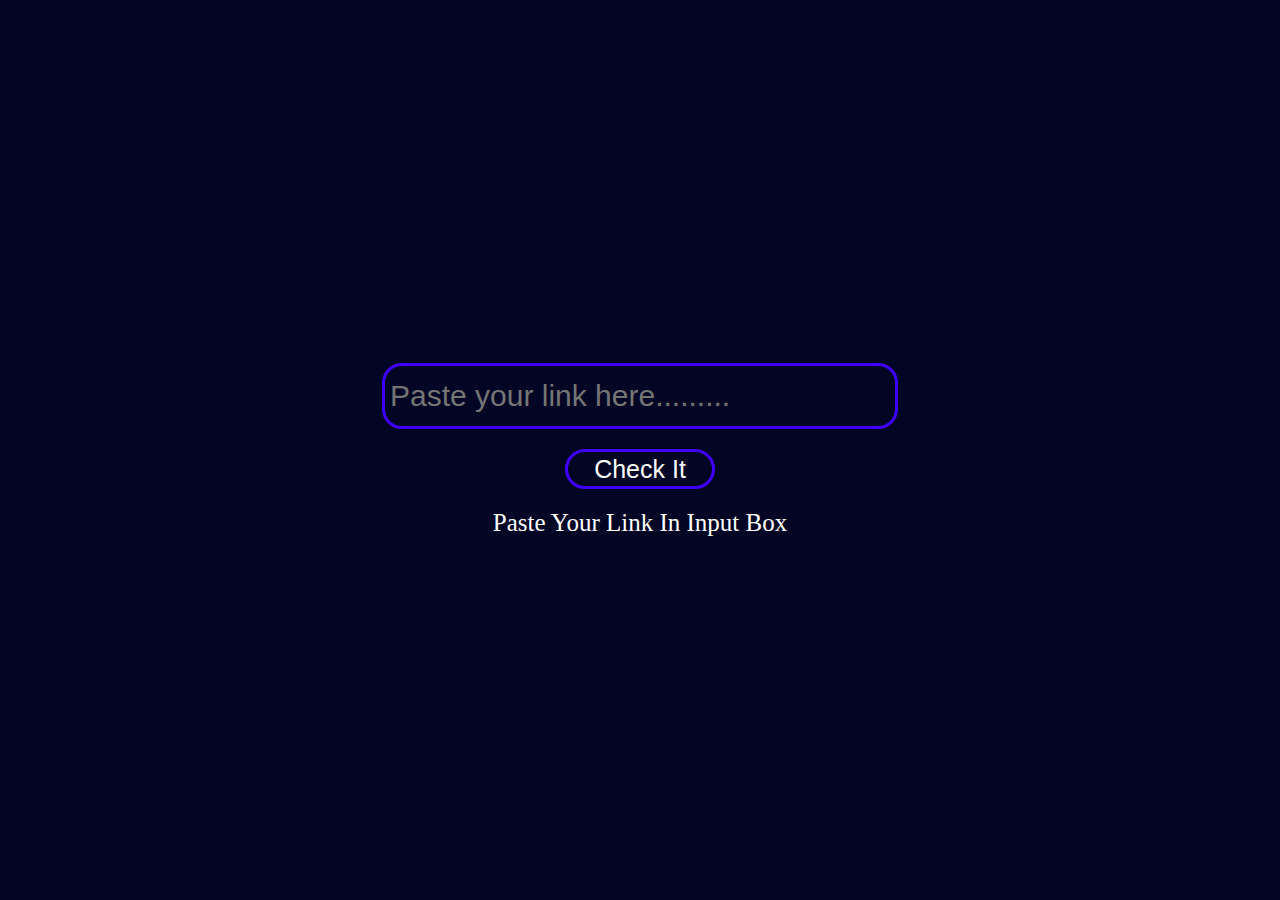
<file: Module 41 - HOF/05.urlValidator.html>
<!-------- >>>RegEx For URL Validation [(http(s)?):\/\/(www\.)?a-zA-Z0-9@:%._\+~#=]{2,256}\.[a-z]{2,6}\b([-a-zA-Z0-9@:%_\+.~#?&//=]*) -->

<!DOCTYPE html>
<html lang="en">
  <head>
    <meta charset="UTF-8" />
    <meta http-equiv="X-UA-Compatible" content="IE=edge" />
    <meta name="viewport" content="width=device-width, initial-scale=1.0" />
    <title>URL Validator</title>
    <style>
      * {
        margin: 0px;
        padding: 0px;
      }

      body {
        background-color: #020624;
      }

      #getData {
        display: flex;
        flex-direction: column;
        height: 100vh;
        align-items: center;
        justify-content: center;
        gap: 20px;
        background-color: #020624;
        color: white;
      }

      #getLink {
        height: 50px;
        width: 500px;
        padding: 5px;
        font-size: 30px;
        border: 3px solid grey;
        border-radius: 20px;
        background-color: #020624;
        color: white;
        border: 3px solid rgb(64, 0, 255);
      }

      #checkBtn {
        height: 40px;
        width: 150px;

        font-size: 25px;
        border: 3px solid rgb(64, 0, 255);
        border-radius: 20px;
        background-color: #020624;
        color: white;
      }

      #result {
        font-size: 25px;
      }
    </style>
  </head>

  <body>
    <div id="getData">
      <!-- InputBox to get Link -->
      <input
        type="text"
        name="link"
        id="getLink"
        placeholder="Paste your link here........."
      />
      <!-- Button to submit the link and to trigger the function -->
      <button id="checkBtn" onclick="checkLink()">Check It</button>
      <!-- Paragraph to show result -->
      <p id="result">Paste Your Link In Input Box</p>
    </div>

    <script>
      let link = document.getElementById("getLink");
      let button = document.getElementById("checkBtn");
      let result = document.getElementById("result");
      // Regular expression to check validity
      let regExLink =
        /[(http(s)?):\/\/(www\.)?a-zA-Z0-9@:%._\+~#=]{2,256}\.[a-z]{2,6}\b([-a-zA-Z0-9@:%_\+.~#?&//=]*)/gi;
      // fuction to check validity
      function checkLink() {
        if (regExLink.test(link.value) == true) {
          result.textContent = "Link Is Valid";
          result.style.color = "green";
          changePara();
        } else {
          result.textContent = "Link Is Invalid";
          result.style.color = "red";
          changePara();
        }
      }
      function changePara() {
        setTimeout(() => {
          result.textContent = "Paste Another Link In Input Box";
          result.style.color = "white";
        }, 5000);
      }
    </script>
  </body>
</html>
</file>
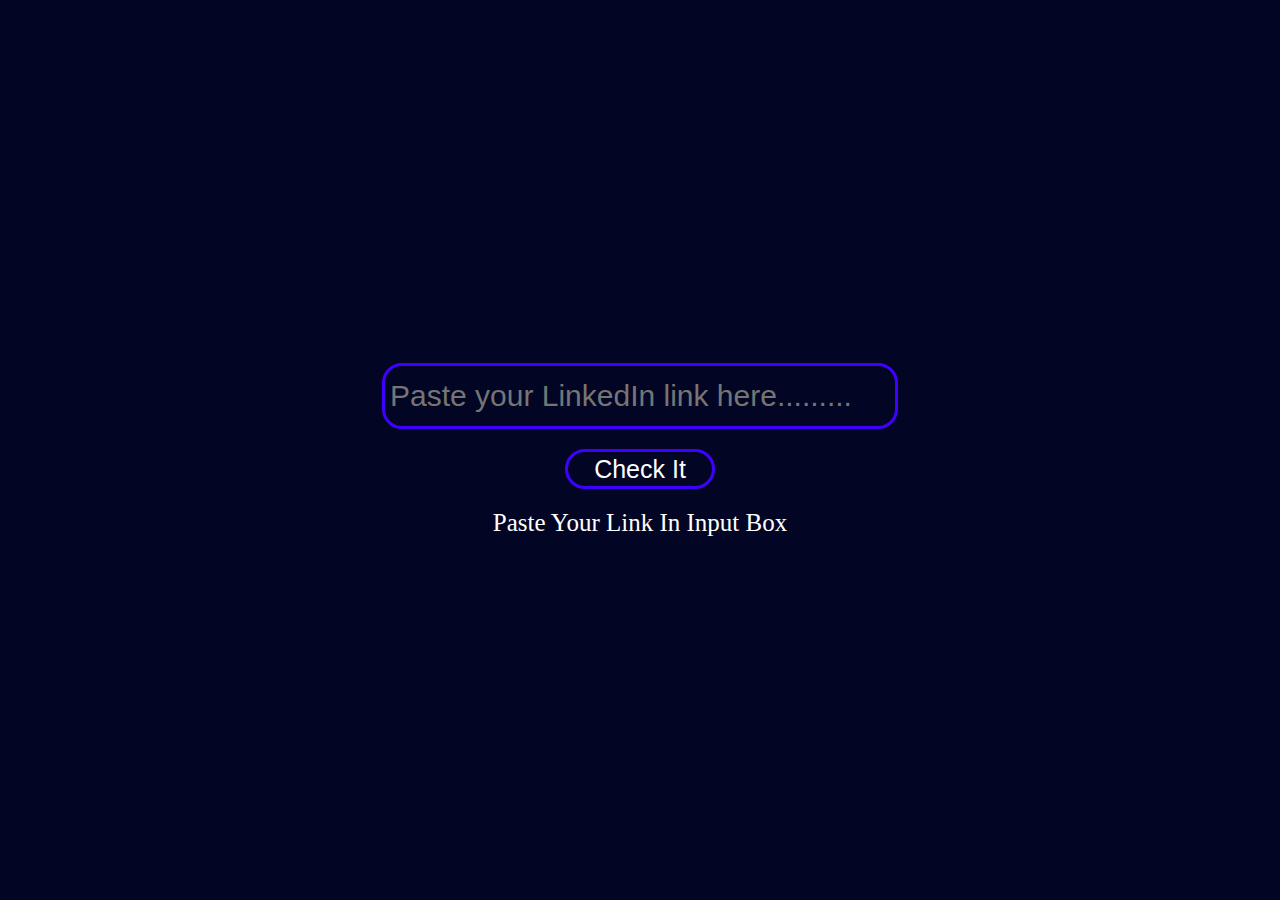
<file: Module 41 - HOF/06.linkedInValidator.html>
<!DOCTYPE html>
<html lang="en">

<head>
    <meta charset="UTF-8">
    <meta http-equiv="X-UA-Compatible" content="IE=edge">
    <meta name="viewport" content="width=device-width, initial-scale=1.0">
    <title>LinedIn Link Validator</title>
    <style>
        * {
            margin: 0px;
            padding: 0px;
        }

        body {
            background-color: #020624;
        }

        #getData {
            display: flex;
            flex-direction: column;
            height: 100vh;
            align-items: center;
            justify-content: center;
            gap: 20px;
            background-color: #020624;
            color: white;
        }

        #getLink {
            height: 50px;
            width: 500px;
            padding: 5px;
            font-size: 30px;
            border: 3px solid grey;
            border-radius: 20px;
            background-color: #020624;
            color: white;
            border: 3px solid rgb(64, 0, 255);
        }

        #checkBtn {
            height: 40px;
            width: 150px;

            font-size: 25px;
            border: 3px solid rgb(64, 0, 255);
            border-radius: 20px;
            background-color: #020624;
            color: white;
        }

        #result {
            font-size: 25px;

        }
    </style>
</head>

<body>

    <div id="getData">
        <!-- InputBox to get Link -->
        <input type="text" name="link" id="getLink" placeholder="Paste your LinkedIn link here.........">
        <!-- Button to submit the link and to trigger the function -->
        <button id="checkBtn" onclick="checkLink()">Check It </button>
        <!-- Paragraph to show result -->
        <p id="result">Paste Your Link In Input Box</p>
    </div>

    <script>
        let link = document.getElementById("getLink");
        let button = document.getElementById("checkBtn");
        let result = document.getElementById("result");
        // Regular expression to check validity
        let regExLink = /[(https:\/\/www\.linkedin.com)]{20}\.[a-z]{2,6}\b([-a-zA-Z0-9@:%_\+.~#?&\/=]*)+/gi;
        // fuction to check validity
        function checkLink() {
            if (regExLink.test(link.value) == true) {
                result.textContent = "Link Is Valid";
                result.style.color = "green";
                changePara();
            }
            else {
                result.textContent = "Link Is Invalid";
                result.style.color = "red";
                changePara();
            }
        }
        function changePara() {
            setTimeout(() => {
                result.textContent = "Paste Another Link In Input Box";
                result.style.color = "white";
            }, 5000);
        }
    </script>
</body>

</html>
</file>
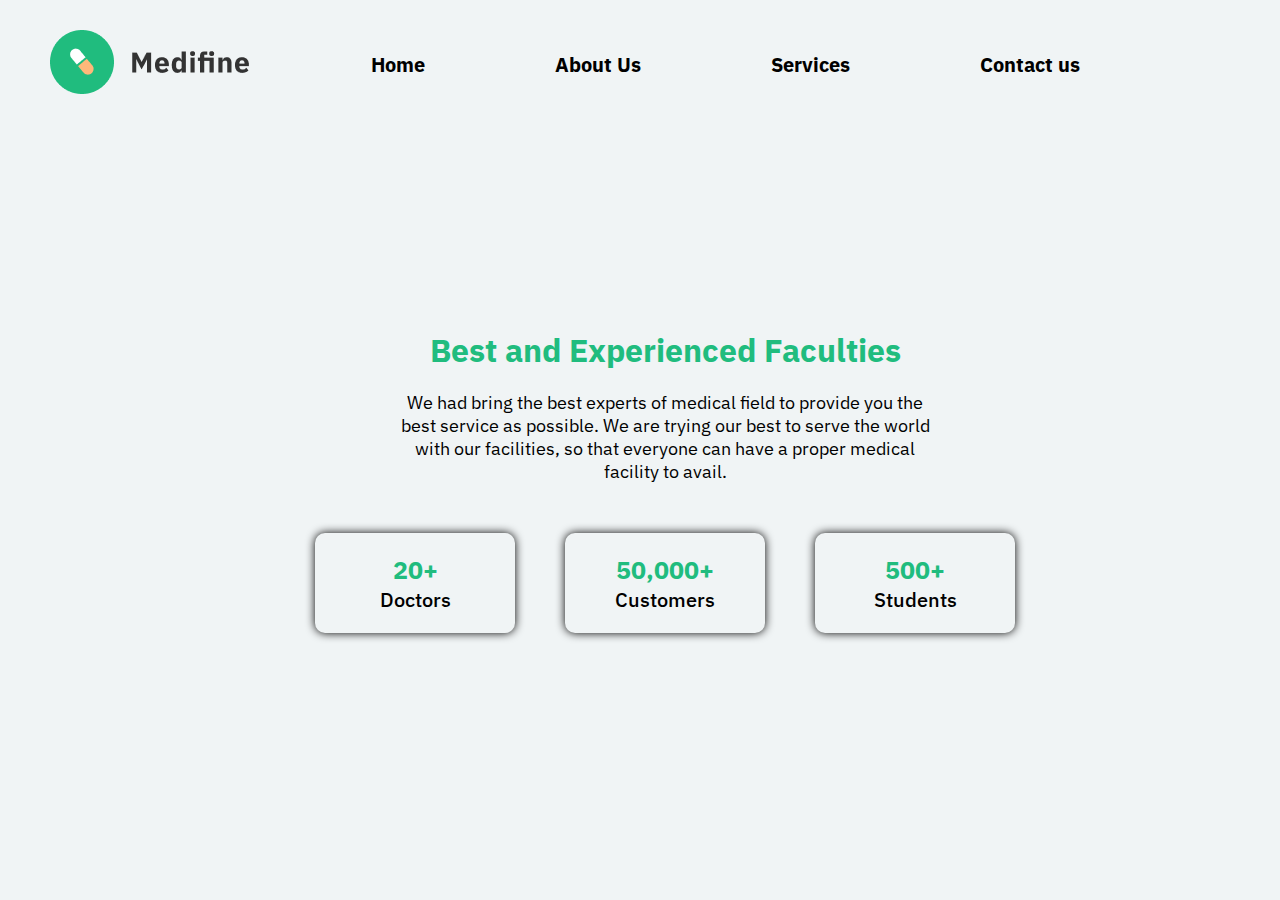
<file: Module 35 - Project 6/Hospital/about.html>
<!DOCTYPE html>
<html lang="en">

<head>
    <meta charset="UTF-8" />
    <meta http-equiv="X-UA-Compatible" content="IE=edge" />
    <meta name="viewport" content="width=device-width, initial-scale=1.0" />
    <title>Hospital Page</title>

    <!-- Font Goes Here -->
    <link rel="preconnect" href="https://fonts.googleapis.com" />
    <link rel="preconnect" href="https://fonts.gstatic.com" crossorigin />
    <link
        href="https://fonts.googleapis.com/css2?family=IBM+Plex+Sans:wght@200;300;400;500;600;700&family=Poppins:wght@200;300;400;500;600;700;800;900&display=swap"
        rel="stylesheet" />
    <!--  css file  goes here-->
    <link rel="stylesheet" href="./about.css" />
</head>

<body>
    <!-- Header -->
    <header>
        <!-- NavBar -->
        <nav>
            <!-- Main Logo -->
            <div id="logo"><img src="./images/logo.png" alt=""></div>
            <div id="nav-items">
                <ul>
                    <!-- Navigation Items With Links -->
                    <li><a href="./index.html">Home</a></li>
                    <li><a href="./about.html">About Us</a></li>
                    <li><a href="/">Services</a></li>
                    <li><a href="./contact.html">Contact us</a></li>

                </ul>
            </div>
        </nav>
    </header>

    <!--   main  -->
    <main>
        <!--  hospital details -->
        <div class="hospitalDetails">
            <h1>Best and Experienced Faculties</h1>
            <p>
                We had bring the best experts of medical field to provide you the best
                service as possible. We are trying our best to serve the world with
                our facilities, so that everyone can have a proper medical facility to
                avail.
            </p>
        </div>

        <!-- cards -->
        <div class="achievement">
            <div class="achievementCard">
                <span>20+</span>
                <p>Doctors</p>
            </div>

            <div class="achievementCard">
                <span>50,000+</span>
                <p>Customers</p>
            </div>

            <div class="achievementCard">
                <span>500+</span>
                <p>Students</p>
            </div>
        </div>
    </main>
</body>

</html>
</file>
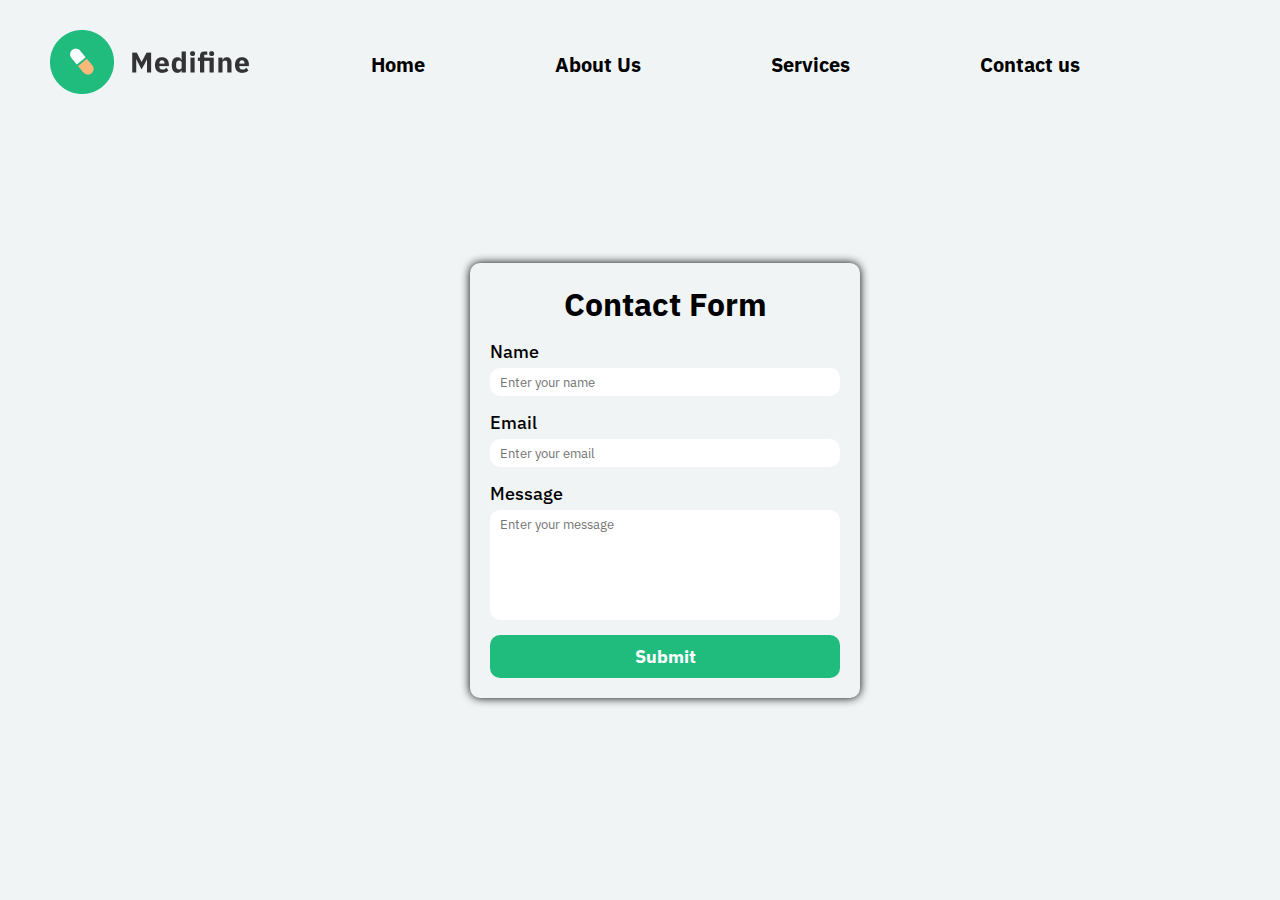
<file: Module 35 - Project 6/Hospital/contact.html>
<!DOCTYPE html>
<html lang="en">

<head>
    <meta charset="UTF-8" />
    <meta http-equiv="X-UA-Compatible" content="IE=edge" />
    <meta name="viewport" content="width=device-width, initial-scale=1.0" />
    <title>Hospital Page</title>
    <!-- Font Goes Here -->
    <link rel="preconnect" href="https://fonts.googleapis.com" />
    <link rel="preconnect" href="https://fonts.gstatic.com" crossorigin />
    <link
        href="https://fonts.googleapis.com/css2?family=IBM+Plex+Sans:wght@200;300;400;500;600;700&family=Poppins:wght@200;300;400;500;600;700;800;900&display=swap"
        rel="stylesheet" />

    <!-- adding the css file -->
    <link rel="stylesheet" href="./contact.css" />
</head>

<body>
    <!-- Header -->
    <header>
        <!-- NavBar -->
        <nav>
            <!-- Main Logo -->
            <div id="logo"><img src="./images/logo.png" alt=""></div>
            <div id="nav-items">
                <ul>
                    <!-- Navigation Items With Links -->
                    <li><a href="./index.html">Home</a></li>
                    <li><a href="./about.html">About Us</a></li>
                    <li><a href="/">Services</a></li>
                    <li><a href="./contact.html">Contact us</a></li>

                </ul>
            </div>
        </nav>
    </header>

    <!-- main  -->
    <main>
        <!-- form goes here -->
        <form>
            <h1>Contact Form</h1>
<!-- Input for name -->
            <div>
                <label>Name</label>
                <input type="text" placeholder="Enter your name">
            </div>
<!-- Input for Email -->
            <div>
                <label>Email</label>
                <input type="text" placeholder="Enter your email">
            </div>
<!-- Input for Message TEXTAREA -->
            <div>
                <label>Message</label>
                <textarea placeholder="Enter your message"></textarea>
            </div>

            <button>Submit</button>
        </form>
    </main>
</body>

</html>
</file>
<file: Module 35 - Project 6/Beats/style.css>
* {
    margin: 0;
    padding: 0;
    outline: 0;
    background: #0f0f10;
    font-family: "Poppins", sans-serif;
    color: #ffffff;
}

body {
    padding: 5px;
    margin: 0px 300px;
}

nav {
    display: flex;
    width: 100%;
    align-items: center;
    justify-content: space-between;
    padding: 30px 0;
}

#beatsLogo {
    width: 25px;
    height: 25px;
}

nav a {
    text-decoration: none;
}

nav li {
    list-style-type: none;
}

nav ul {
    display: flex;
    flex-direction: row;
    padding: 5px;
}

#navItems {
    display: flex;
    align-items: center;
}

nav ul li {
    margin-right: 40px;
}

nav ul li a {
    font-weight: 700;
    font-size: 14px;
    color: white;
}

#shopBtn {
    background: #1e1e21;
    border-radius: 10px;
    padding: 10px 40px;
}

main {
    /* margin: 10px 0px; */
    display: flex;
    flex-direction: column;
    justify-content: flex-start;
}

#mainContent {
    display: flex;
    flex-direction: row;
}

#right-info {
    margin: 0px 150px;

}

#mainImg {
    width: 230px;
    position: relative;
    top: -250px;
    left: 70px;
}

.info {
    /* margin-left: 150px; */
    display: flex;
    align-items: start;
    flex-direction: column;
    /* width: 100%; */
}

#onEarImg {
    position: relative;
    left: 100px;
    height: 75px;
}

h1 {
    font-size: 45px;
    margin: 10px;
}

h4 {
    margin: 10px;
}

#description {
    width: 600px;
    margin: 10px;
    font-weight: 200;
    font-size: 11px;
    line-height: 30px;
}

#quickView {
    margin-left: 10px;
    padding: 10px;
    display: flex;
    align-items: center;
    gap: 20px;
    background: #1e1e21;
    border-radius: 8px;
}

#quickView span,
#quickView p,
#quickView img {
    background: transparent;
}

#companyLogos {
    display: flex;
    /* flex-direction: row; */
    align-items: center;
    justify-content: space-around;

}

#specs {
    padding: 50px 0px;
    display: flex;
    flex-direction: column;
    justify-content: center;
    align-items: center;
}

#all-specs {
    display: flex;
    flex-direction: row;
    margin: 50px;
}


#left-specs {
    display: flex;
    flex-direction: column;
}

#left-specs img {
    scale: 0.8;
}

#left-specs div {
    margin-bottom: 20px;
}

#left-specs div img {
    scale: 0.8;
}

#left-specs div p {
    font-size: 12px;
}

#left-specs div p:last-child {
    color: #bdc0c2;
    font-size: 10px;
    margin-top: 5px;
    width: 70%;
}

#left-specs div:first-child,
#left-specs div:last-child {
    margin-left: 30px;
}


#right-specs {
    display: flex;
    justify-content: center;
    align-items: center;
    padding: 0px 50px;
}

#case {
    margin-top: 80px;
    display: flex;
    flex-direction: column;
    align-items: center;
}

#case-logo {
    margin: 10px;
}

#case-item {
    display: flex;
    gap: 30px;
    align-items: center;
    justify-content: center;
}

#case-item-img {
    scale: 0.8;
    /* width: 50%; */
}

#case-item div {
    width: 20%;
}

#case-item div p:first-child {
    color: #bdc0c2;
    font-size: 12px;
    font-weight: 400;
    line-height: 25px;
    margin-bottom: 20px;
}

#case-item div p:last-child img {
    scale: 0.8;
    background-color: transparent;
}

#case-item div p:last-child {
    width: fit-content;
    background: #1e1e21;
    border-radius: 8px;
    display: flex;
    align-items: center;
    gap: 20px;
    font-size: 12px;
    padding: 10px 20px;
}

#buyNow {
    background: #181a1b;
    border-radius: 12px;
    display: flex;
    align-items: center;
    justify-content: center;
    gap: 50px;
    margin-top: 70px;
    padding: 40px 0;
}

#buyNow div,
#buyNow p,
#buyNow h3,
#buyNow img {
    background-color: transparent;
}

#buyNow div {
    width: 25%;
}

#buyNow div h3 {
    font-weight: 600;
    font-size: 18px;
    margin-bottom: 15px;
}

#buyNow div p {
    color: #bdc0c2;
    font-size: 14px;
    margin-bottom: 15px;
}

#buyNow div div {
    display: flex;
    align-items: center;
    width: fit-content;
    background: #000000;
    border-radius: 8px;
    padding: 10px 20px;
}

#buyNow div div img {
    scale: 0.8;
    margin-right: 10px;
}

#buyNow div div p {
    margin-bottom: 0;
    font-size: 12px;
    color: white;
}

#style {

    display: flex;
    flex-direction: column;
    margin: 0 150px;
}

#style-items {
    display: flex;
    align-items: center;
    flex-wrap: wrap;
    gap: 50px;
    padding-left: 50px;
}

#chooseStyle-logo{
    scale: 0.3;
    margin: 50px 0px;
}

.product-card {
    position: relative;
    width: 130px;
    height: 130px;
    background: #181a1b;
    border-radius: 8px;
}

.product-img {
    width: 75px;
    height: 100px;
    position: absolute;
    z-index: 100;
    top: -40px;
    left: 28px;
}

.product-img,
.product-card p,
.product-card span,
.product-card img,
.product-card div {
    background-color: transparent;
}

.product-info {
    position: absolute;
    bottom: 0;
    width: 100%;
    display: flex;
    align-items: flex-end;
    justify-content: space-between;
    padding: 10px 15px;
}

.product-info p {
    font-size: 12px;
}

.product-info p span {
    color: #bdc0c2;
}

.product-info div {
    background: #0a0a0b;
    border-radius: 8px;
    padding: 2px 6px;
}

.product-info div img {
    width: 13px;
    height: 13px;
}















footer {
    display: flex;
    justify-content: space-between;
    margin: 100px 0px;
    height: 150px;
}

footer ul {
    font-size: 15px;

}

footer li,
a {
    text-decoration: none;
    list-style-type: none;
}

#Subscribe {
    display: flex;
    flex-direction: row;
    padding: 15px;
    justify-content: flex-start;
}

#subscribeBtn {
    display: flex;
    flex-direction: row;
    justify-content: center;
    align-items: center;
}

#subscribeBtn img {
    margin: 0px 10px;
    width: 25px;
    height: 25px;

}

#email {
    background-color: #1e1e21;
    border: none;
    border-radius: 10px;
    padding: 20px;
}

#socialMedia {
    display: flex;
    justify-content: space-around;
}
</file>
<file: Module 35 - Project 6/Hospital/main.css>
* {
    margin: 0px;
    padding: 0px;
    list-style-type: none;
    font-family: "IBM Plex Sans", sans-serif;

}

a {
    color: black;
    text-decoration: none;
}

body {
    background-color: #f0f4f5;
    margin: 30px 0px 0px 50px;

}

#bgi {
    position: absolute;
    left: 300px;
    scale: 80%;
}

nav {
    display: flex;
    justify-content: space-between;
    align-items: center;
}

#nav-items ul {
    display: flex;
    flex-direction: row;
    justify-content: space-around;
    gap: 130px;
    margin-right: 200px;
    font-weight: 800;
    font-size: 20px;
}

#nav-items ul:first-child {
    font-weight: 700;
    color: #20bc7e;
}

main {
    display: flex;
    flex-direction: row;
    margin-top: 40px;
}


.topContent {
    font-size: 100px;
    font-weight: 900;
}

.midContent p {
    margin: 50px 0px;
    font-size: 20px;
    color: grey;

}

.bottomContent {
    display: flex;
    flex-direction: row;
    justify-content: space-between;
}

.bottomContent button {
    border: none;
    padding: 20px 50px;
    font-size: 25px;
    background-color: #20bc7e;
    border-radius: 50px;
}

.bottomContent img {
    height: 100%;
    /* width: 100%; */
}

.right {
    display: flex;
}

#green {
    scale: 90%;
    position: absolute;
    top: 250px;
    right: 0px;

}

#yellow {
    scale: 90%;
    position: absolute;
    top: 300px;
    right: -30px;
}

#doctor {
    scale: 90%;
    position: absolute;
    top: 50px;
    right: 0px;
}
</file>
<file: Module 35 - Project 6/Hospital/about.css>
* {
    margin: 0;
    padding: 0;
    list-style-type: none;
    font-family: "IBM Plex Sans", sans-serif;
}

a {
    text-decoration: none;
    color: black;
}

body {
    background-color: #f0f4f5;
    margin: 30px 0px 0px 50px;
}

nav {
    display: flex;
    justify-content: space-between;
    align-items: center;
}

#nav-items ul {
    display: flex;
    flex-direction: row;
    justify-content: space-around;
    gap: 130px;
    margin-right: 200px;
    font-weight: 800;
    font-size: 20px;
}

#nav-items ul:first-child {
    font-weight: 700;
    color: #20bc7e;
}



/* designing the main section */
main {
    height: 85vh;
    display: flex;
    flex-direction: column;
    align-items: center;
    justify-content: center;
    padding: 0 5%;
}

.hospitalDetails {
    width: 50%;
    text-align: center;
}

.hospitalDetails h1 {
    margin-bottom: 20px;
    color: #20BC7E;
}

.hospitalDetails p {
    font-size: 18px;
    font-weight: 400;
}

/* desinging the achievement card */
.achievement {
    display: flex;
    align-items: center;
    gap: 50px;
    margin-top: 50px;
}

.achievementCard {
    width: 200px;
    height: 100px;
    border-radius: 10px;
    box-shadow: 0 0 10px black;
    display: flex;
    flex-direction: column;
    align-items: center;
    justify-content: center;
}

.achievementCard span {
    font-size: 25px;
    font-weight: 700;
    color: #20BC7E;
}

.achievementCard p {
    font-size: 20px;
    font-weight: 500;
}
</file>
<file: Module 35 - Project 6/Real Estate/style.css>
/* css reset */
* {
    margin: 0;
    padding: 0;
    box-sizing: border-box;
    font-family: "Manrope";
}

/* removing default styling of li items */
li {
    list-style: none;
}

/* removing the default decoration of a tags */
a {
    text-decoration: none;
}

/* giving default design to every button */
button {
    background: #6663e9;
    border: none;
    border-radius: 30px;
    padding: 10px 30px;
    color: #ffffff;
    font-weight: 800;
    font-size: 18px;
}

body {
    background-color: #f6f8fa;
}

header {
    background-image: linear-gradient(rgba(0, 0, 0, 0.5), rgba(0, 0, 0, 0.5)),
        url("./Photos/mainBackground.png");
    background-position: center;
    background-repeat: no-repeat;
    background-size: cover;
    height: 125vh;
    position: relative;
}

/* designing the navigation menu */
nav {
    display: flex;
    align-items: center;
    justify-content: space-around;
    padding: 25px 0;
}

nav img {
    height: 45px;
    width: 120px;
}

nav ul {
    display: flex;
    align-items: center;
}

nav ul li a {
    color: #ffffff;
    margin-right: 50px;
    font-size: 18px;
}

hr {
    margin: 0 100px;
}

/* designing the div inside the header */
header div {
    color: #ffffff;
    margin-left: 150px;
    margin-top: 85px;
}

header div h1 {
    font-size: 72px;
    margin-bottom: 30px;
}

header div p {
    font-size: 18px;
    margin-bottom: 30px;
    font-weight: 500;
    width: 410px;
}

/* designing the multiple logos box */
.my-logos {
    background-color: #fff;
    margin: 0 35px;
    height: 190px;
    display: flex;
    align-items: center;
    justify-content: space-evenly;
    border-radius: 30px;
    position: relative;
    bottom: 100px;
}

.my-logos img {
    width: 156px;
    height: 38px;
}

/* designing the wrapper section of the cards */
.cards-wrapper-section h1 {
    font-weight: 800;
    font-size: 60px;
    text-align: center;
    letter-spacing: 0.01em;
}

.cards-wrapper {
    display: flex;
    flex-wrap: wrap;
    align-items: center;
    justify-content: center;
    gap: 10px;
    margin-top: 50px;
    position: relative;
}

/* designing the card image */
.card {
    flex-basis: 30%;
    display: flex;
    flex-direction: column;
    align-items: center;
    justify-content: center;
    position: relative;
}

/* giving different margin top value to position cards */
.cards-wrapper div:nth-child(2) {
    margin-top: 50px;
}

.cards-wrapper div:nth-child(3) {
    margin-top: 100px;
}

.cards-wrapper div:nth-child(4) {
    margin-top: 160px;
}

.cards-wrapper div:nth-child(5) {
    margin-top: 100px;
}

.cards-wrapper div:nth-child(6) {
    margin-top: 40px;
}

.cards-wrapper div:nth-child(7) {
    margin-top: 40px;
}

.cards-wrapper div:nth-child(8) {
    margin-top: 100px;
}

.cards-wrapper div:nth-child(9) {
    margin-top: 160px;
}

.card img {
    width: 366px;
    height: 400px;
    border-radius: 20px;
}

/* designing the card box of card */
.card-box {
    width: 326px;
    height: 121px;
    border-radius: 20px;
    background: #ffffff;
    box-shadow: 0px 4px 120px rgba(58, 86, 78, 0.2);
    position: absolute;
    bottom: -60px;
    padding: 15px 20px;
    display: flex;
    align-items: center;
    justify-content: space-between;
}

.card-box button {
    font-weight: 800;
    font-size: 15px;
    width: 114px;
    height: 52px;
}

.card-box div h3 {
    font-weight: 700;
    font-size: 24px;
    margin-bottom: 10px;
}

.card-box div p {
    font-weight: 800;
    font-size: 20px;
    color: #6663e8;
    text-shadow: 0px 4px 60px rgba(0, 0, 0, 0.05);
}

/* designing both the features section of the website */
.features-section {
    display: flex;
    align-items: center;
    justify-content: center;
    margin-top: 250px;
}

.features-section div {
    width: 50%;
}

.first-feature-section div:first-child img:first-child {
    position: absolute;
    left: -80px;
    z-index: -1;
    width: 726px;
    height: 456px;
}

.features-section div:first-child img:last-child {
    position: relative;
    width: 405px;
    height: 405px;
    border-radius: 51px;
    bottom: 55px;
    left: 110px;
}

/* designing the second div of feature box */
.features-section h1 {
    font-weight: 800;
    font-size: 60px;
    letter-spacing: 0.01em;
    margin-bottom: 30px;
}

.features-section p {
    font-weight: 500;
    font-size: 18px;
    color: #585c65;
    margin-bottom: 40px;
    max-width: 80%;
}

.features-section button {
    font-weight: 700;
}

/* designing the second feature section */
.second-feature-section {
    display: flex;
    align-items: center;
    justify-content: center;
}

.second-feature-section div {
    width: 50%;
}

.second-feature-section div:last-child {
    position: relative;
}

.second-feature-section div:last-child img:first-child {
    position: absolute;
    right: 0;
    width: 726px;
    height: 456px;
    bottom: -220px;
}

.second-feature-section div:last-child img:last-child {
    position: absolute;
    width: 405px;
    height: 405px;
    border-radius: 51px;
    right: 135px;
    bottom: -110px;
}

.second-feature-section div:first-child {
    padding: 0 50px;
}

.second-feature-section div:first-child h1 {
    width: 90%;
}

/* designing the newsletter section */
.newsletter {
    margin: 100px 70px;
    background: #6663e9;
    box-shadow: 0px 4px 60px rgba(0, 0, 0, 0.05);
    border-radius: 70px;
    display: flex;
    flex-direction: column;
    align-items: center;
    justify-content: center;
    gap: 30px;
    padding: 70px 0;
    color: #ffffff;
    text-align: center;
}

.newsletter h1 {
    font-weight: 800;
    font-size: 60px;
}

.newsletter p {
    font-weight: 400;
    font-size: 18px;
    width: 55%;
}

/* designing the form */
.newsletter form {
    display: flex;
    align-items: center;
    gap: 20px;
}

.newsletter form div {
    display: flex;
    align-items: center;
    gap: 20px;
    background: #5654d1;
    border-radius: 40px;
    width: 468px;
    height: 61px;
    padding: 0 20px;
}

.newsletter form input {
    background-color: transparent;
    border: none;
}

.newsletter form button {
    background: #ffffff;
    box-shadow: 0px 4px 60px rgba(0, 0, 0, 0.05);
    border-radius: 40px;
    width: 174px;
    height: 61px;
    color: #6663e9;
}

/* designing the footer area */
footer {
    display: flex;
    align-items: flex-start;
    margin: 0 100px;
    justify-content: space-between;
    margin-bottom: 80px;
}

footer div:first-child {
    display: flex;
    flex-direction: column;
    gap: 30px;
}

footer div:first-child img {
    width: 150px;
}

footer div:first-child div img {
    width: 45px;
    height: 45px;
    margin-right: 20px;
}

footer div:first-child p {
    width: 323px;
    font-weight: 400;
    font-size: 20px;
}

/* designing the footer links */
.footer-links {
    display: flex;
    align-items: flex-start;
    justify-content: space-between;
    gap: 120px;
}

.footer-links-content {
    display: flex;
    flex-direction: column;
}

.footer-links-content ul li a {
    color: black;
}

.footer-links-content ul li:first-child {
    font-weight: 700;
    font-size: 20px;
}

.footer-links-content ul li {
    margin-bottom: 25px;
}
</file>
<file: Module 35 - Project 6/Hospital/contact.css>
/* css reset */
* {
    margin: 0;
    padding: 0;
    list-style-type: none;
    font-family: "IBM Plex Sans", sans-serif;
}

body {
    background-color: #f0f4f5;
    margin: 30px 0px 0px 50px;
}

a {
    text-decoration: none;
    color: black;
}


nav {
    display: flex;
    justify-content: space-between;
    align-items: center;
}

#nav-items ul {
    display: flex;
    flex-direction: row;
    justify-content: space-around;
    gap: 130px;
    margin-right: 200px;
    font-weight: 800;
    font-size: 20px;
}

#nav-items ul:first-child {
    font-weight: 700;
    color: #20bc7e;
}


main {
    height: 85vh;
    display: flex;
    align-items: center;
    justify-content: center;
}

form {
    width: 350px;
    box-shadow: 0 0 10px black;
    border-radius: 10px;
    padding: 20px;
    display: flex;
    flex-direction: column;
    gap: 15px;
}

form h1 {
    text-align: center;
}

form div {
    display: flex;
    flex-direction: column;
}

form div label {
    font-size: 18px;
    font-weight: 500;
    margin-bottom: 5px;
}

form div input {
    border: transparent;
    border-radius: 10px;
    padding: 5px 10px;
}

form div textarea {
    resize: none;
    height: 100px;
    border: transparent;
    border-radius: 10px;
    padding: 5px 10px;
}

form button {
    border: transparent;
    border-radius: 10px;
    background: #20BC7E;
    color: white;
    font-size: 18px;
    font-weight: bold;
    padding: 10px;
    cursor: pointer;
}
</file>
